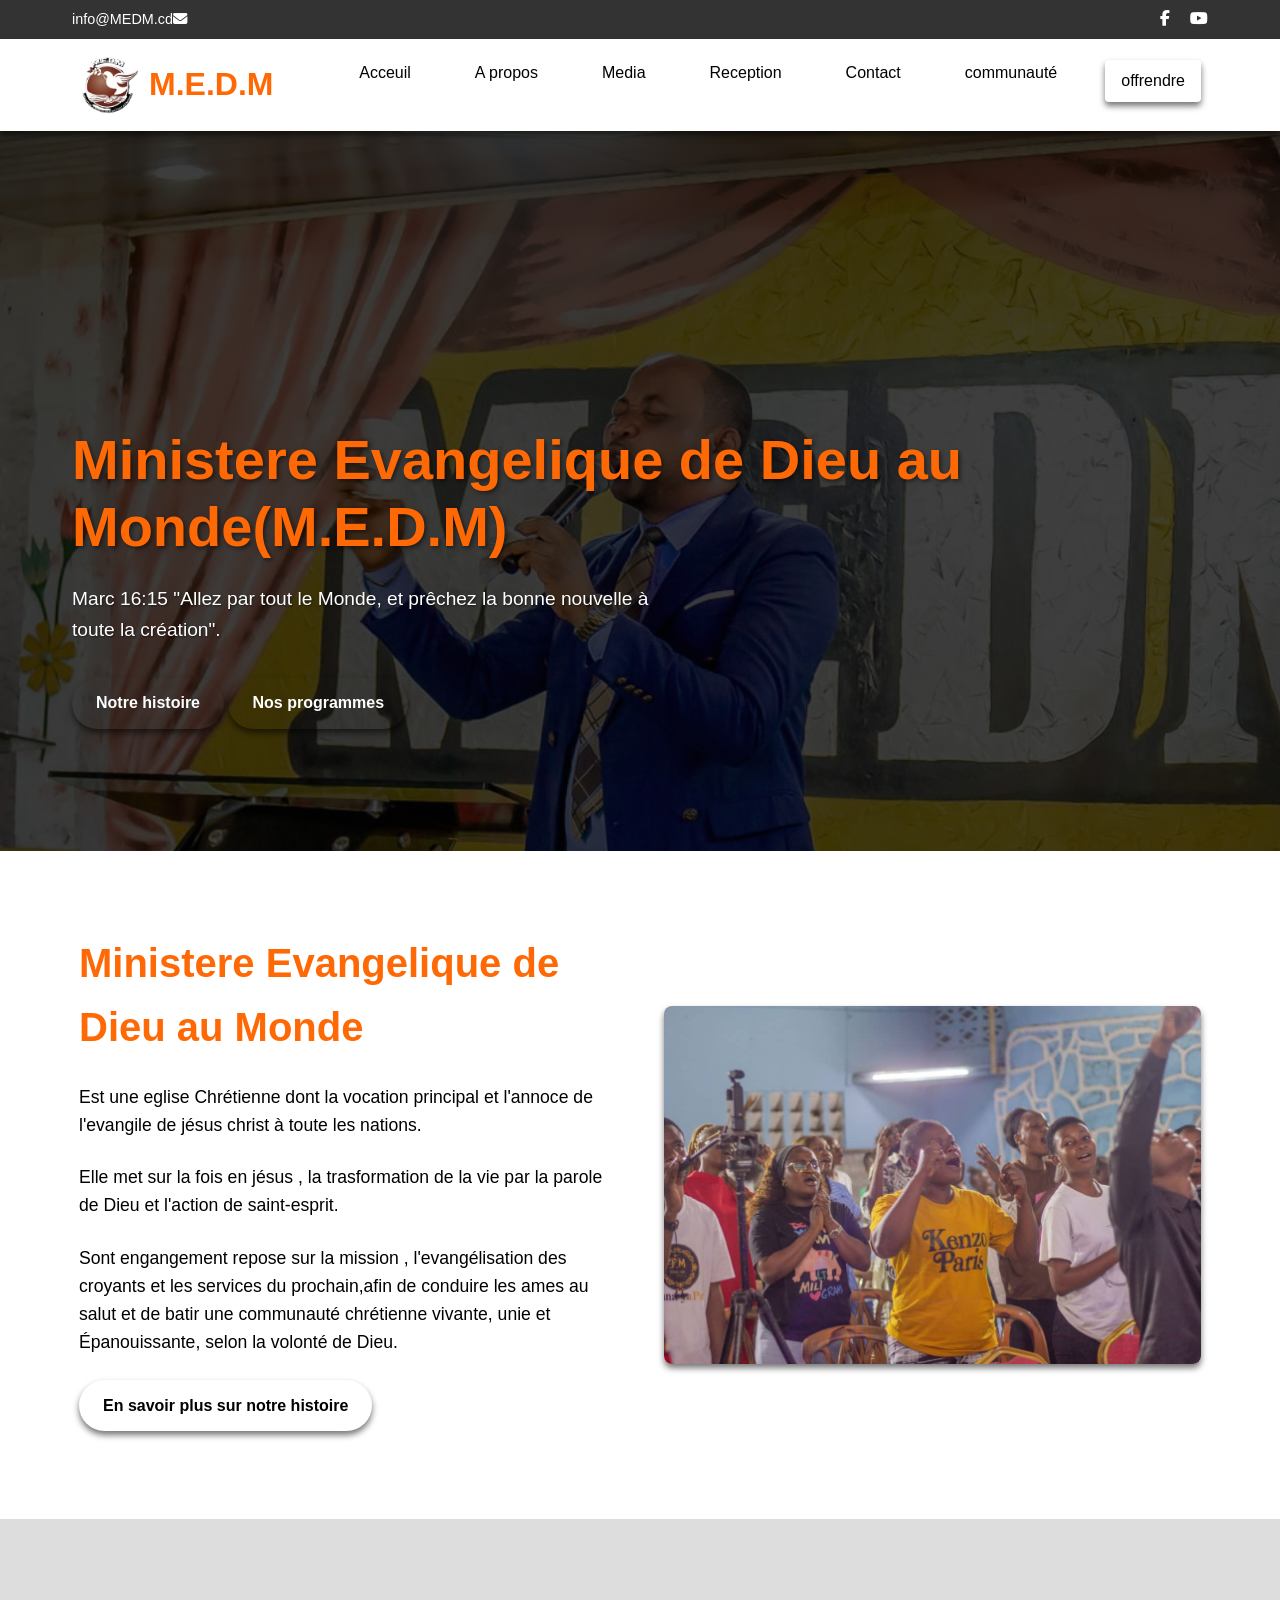
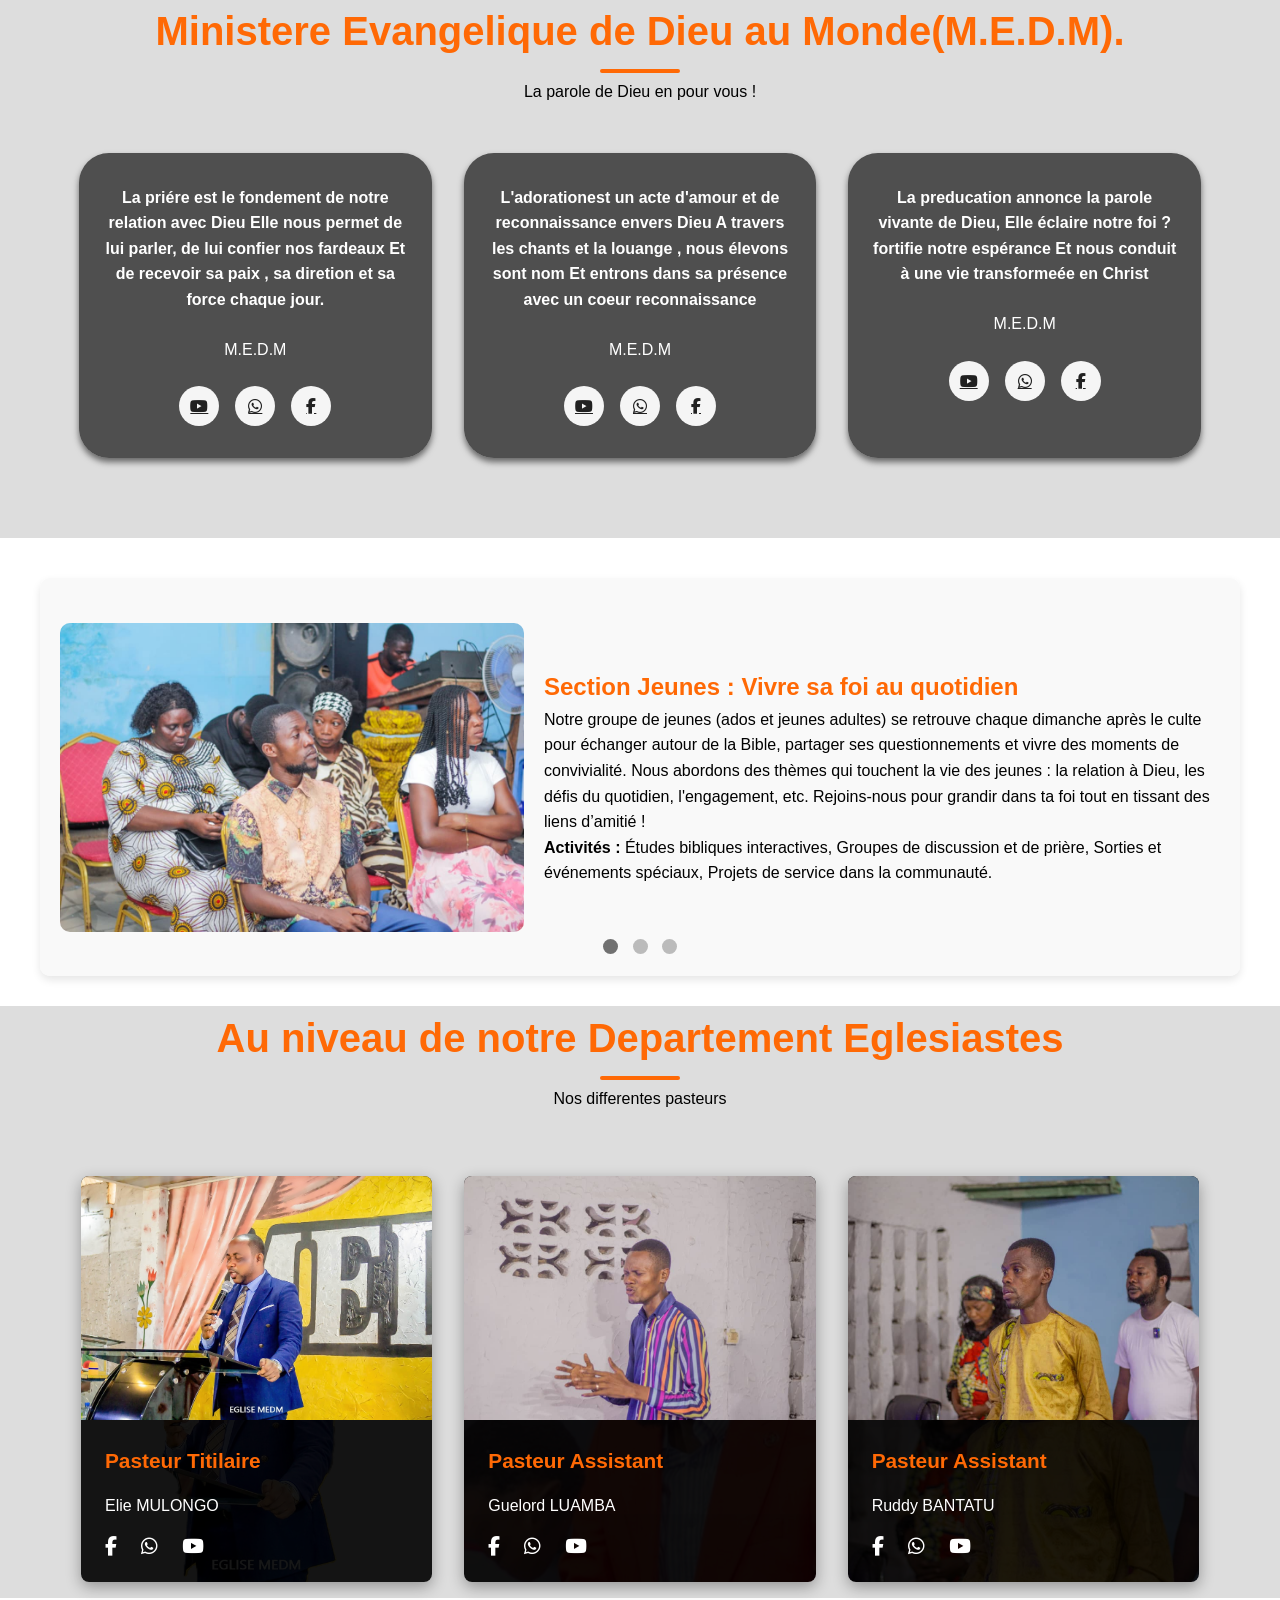
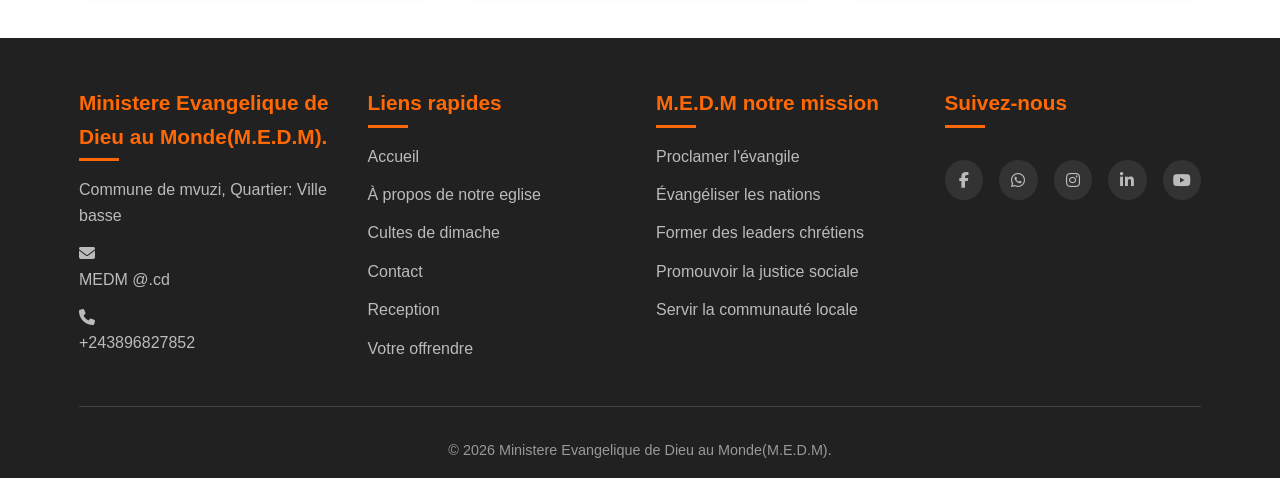
<file: index.html>
<!DOCTYPE html>
<html lang="fr">
<head>
    <meta charset="UTF-8">
    <meta name="viewport" content="width=device-width, initial-scale=1.0">
    <title>M.E.D.M</title>
    <link rel="stylesheet" href="https://cdnjs.cloudflare.com/ajax/libs/font-awesome/6.4.0/css/all.min.css">
    <link rel="stylesheet" href="css/style.css">
</head>
<body>

  
<!-- Top Bar -->
    <div class="top-bar">
        <div class="top-bar-container">
            <div class="top-bar-contact">
                <a href="">info@MEDM.cd<i class="fas fa-envelope"></i></a>
             </div>
            <div class="top-bar-social">
                <a href="#"><i class="fab fa-facebook-f"></i></a>
                 <a href="https://youtube.com/@briguelzulu?si=uTN-wTH87b7DDZtg
Abonnez-vous massivement sur notre chaîne YouTube et élargissons ensemble la grande famille chrétienne que nous formons"><i class="fab fa-youtube"></i></a>
  
            </div>
        </div>
    </div>      


    <!-- Header -->
    <header id="header">
        <div class="container">
            <nav class="navbar">
                <div class="logo">
                    <img src="img/logo.png"><h1>M.E.D.M</h1>
                </div>
                <ul class="nav-links">
                    <li><a href=""class="active">Acceuil</a></li>
                    <li><a href="pages/apropos.html">A propos</a></li>
                    <li><a href="pages/medias.html">Media</a></li>
                    <li><a href="pages/reception.html">Reception</a></li>
                    <li><a href="pages/contact.html">Contact</a></li>
                    <li> <a href="pages/communaute.html">communauté</a> </li>
                    <li><a href="#" class="btn"><span>offrendre</span></a></li>
                </ul>
                <div class="hamburger">
                    <span></span>
                    <span></span>
                    <span></span>
                </div>
            </nav>
        </div>
    </header>

  <!-- Hero Section -->
    <section class="hero">
        <!-- Slide 1 -->
        <div class="hero-slide hero-slide-1 active">
            <div class="hero-content">
                <h1>Ministere Evangelique de Dieu au Monde(M.E.D.M)</h1>
                <p>Marc 16:15 "Allez par tout le Monde, et prêchez la bonne nouvelle à toute la création".</p>
                <div class="hero-buttons">
                    <a href="pages/apropos.html" class="btn btn-primary">Notre histoire</a>
                    <a href="pages/apropos.html" class="btn btn-outline">Nos programmes</a>
                </div>
            </div>
        </div>

        <!-- Slide 2 -->
        <div class="hero-slide hero-slide-2">
            <div class="hero-content">
                <h1>M.E.D.M  au Coeur de Matadi</h1>
                <p>Actes 10:42  "il nous a ordonné de prêchez au peuple et d'attester que c'est lui qui a été établi par
                    Dieu juge des vivants et des morts".</p>
                <div class="hero-buttons">
                    <a href="pages/apropos.html" class="btn btn-primary">Notre histoire</a>
                    <a href="pages/apropos.html" class="btn btn-outline">Nos programmes</a>
                </div>
            </div>
        </div>

        <!-- Slide 3 -->
        <div class="hero-slide hero-slide-3">
            <div class="hero-content">
                <h1>Vie Chretienne Épanouissante</h1>
                <p>Proverbes 4:18  "Le sentir des justes est comme la lumière respeplendissante, dont l'éclat va croissant".</p>
                <div class="hero-buttons">
                    <a href="pages/apropos.html" class="btn btn-primary">Notre histoire</a>
                    <a href="pages/apropos.html" class="btn btn-outline">Nos programmes</a>
                </div>
            </div>
        </div>

        <!-- Indicators -->
        <div class="hero-indicators">
            <div class="hero-indicator active" data-slide="0"></div>
            <div class="hero-indicator" data-slide="1"></div>
            <div class="hero-indicator" data-slide="2"></div>
        </div>
    </section>


    <!-- About Section -->
    <section class="about" id="about">
        <div class="container">
            <div class="about-content">
                <div class="about-text">
                    <h2>Ministere Evangelique de Dieu au Monde</h2>
                <p>Est une eglise Chrétienne dont la vocation principal et l'annoce de l'evangile de jésus christ à toute les nations.</p>
                <p>Elle met sur la fois en jésus , la trasformation de la vie par la parole de Dieu et l'action de saint-esprit.</p>
                <p>Sont engangement repose sur la mission , l'evangélisation des croyants et les services du prochain,afin de conduire 
                    les ames au salut et de batir une communauté chrétienne vivante, unie et Épanouissante, selon la volonté de Dieu.</p>
                    <a href="pages/apropos.html" class="btn"><span>En savoir plus sur notre histoire</span></a>
                </div>
                <div class="about-image">
                    <img src="img/img (63).jpeg">
                </div>
            </div>
        </div>
    </section>

    <!-- Teachers Section -->
    <section class="teachers" id="teachers">
        <div class="container">
            <div class="section-title">
                <h2>Ministere Evangelique de Dieu au Monde(M.E.D.M).</h2>
                <p>La parole de Dieu en pour vous !</p>
            </div>
            <div class="teachers-grid">

                <div class="teacher-card">
                    <p class="teacher-domain">La priére est le fondement de notre relation avec Dieu
                Elle nous permet de lui parler, de lui confier nos fardeaux
                Et de recevoir sa paix , sa diretion et sa force chaque jour.</p>
                    <p>M.E.D.M</p>
                    <div class="teacher-social">
                        <a href="https://youtu.be/-kxMFOtSP_0?si=uaLhwm2g-j7c1uoH"><i class="fab fa-youtube"></i></a>
                        <a href="https://wa.me/243895421265"><i class="fab fa-whatsapp"></i></a>
                        <a href="#"><i class="fab fa-facebook-f"></i></a>
                    </div>
                </div>

                <div class="teacher-card">
                    <p class="teacher-domain">L'adorationest un acte d'amour et de reconnaissance envers Dieu
                A travers les chants et la louange , nous élevons sont nom
                Et entrons dans sa présence avec un coeur reconnaissance</p>
                    <p>M.E.D.M</p>
                    <div class="teacher-social">
                        <a href="https://youtu.be/-kxMFOtSP_0?si=uaLhwm2g-j7c1uoH"><i class="fab fa-youtube"></i></a>
                        <a href="https://wa.me/243895421265"><i class="fab fa-whatsapp"></i></a>
                        <a href="#"><i class="fab fa-facebook-f"></i></a>
                    </div>
                </div>

                <div class="teacher-card">
                    <p class="teacher-domain">La preducation annonce la parole vivante de Dieu,
                Elle éclaire notre foi ? fortifie notre espérance
                Et nous conduit à une vie transformeée en Christ</p>
                    <p>M.E.D.M</p>
                    <div class="teacher-social">
                        <a href="https://youtu.be/-kxMFOtSP_0?si=uaLhwm2g-j7c1uoH"><i class="fab fa-youtube"></i></a>
                        <a href="https://wa.me/243895421265"><i class="fab fa-whatsapp"></i></a>
                        <a href="#"><i class="fab fa-facebook-f"></i></a>
                    </div>
                </div>
            </div>
        </div>
    </section>

    <!-- Section sliders -->
     <section class="hp">
<div class="slider-container">
  <div class="slider">
    <!-- Slide 1 : Jeunes -->
    <div class="slide active">
      <img src="img/img (22).jpeg" alt="Groupe de jeunes" class="slide-image">
      <div class="slide-content">
        <h2> Section Jeunes : Vivre sa foi au quotidien</h2>
        <p>Notre groupe de jeunes (ados et jeunes adultes) se retrouve chaque dimanche après le culte pour échanger autour de la Bible, partager ses questionnements et vivre des moments de convivialité. Nous abordons des thèmes qui touchent la vie des jeunes : la relation à Dieu, les défis du quotidien, l'engagement, etc. Rejoins-nous pour grandir dans ta foi tout en tissant des liens d’amitié !</p>
        <p><strong>Activités :</strong> Études bibliques interactives, Groupes de discussion et de prière, Sorties et événements spéciaux, Projets de service dans la communauté.</p>
      </div>
    </div>

    <!-- Slide 2 : Adultes -->
    <div class="slide">
      <img src="img/img (89).jpeg" alt="Groupe d'adultes" class="slide-image">
      <div class="slide-content">
        <h2>Section Adultes : Approfondir et partager</h2>
        <p>Pour les adultes, nous proposons des groupes de méditation biblique et de lecture de la Parole qui se réunissent avant ou après le culte du dimanche. Ces moments permettent d’explorer les Écritures plus en profondeur, de poser des questions et de voir comment appliquer la Bible dans notre vie de famille, notre travail et nos relations. C’est aussi un lieu de soutien et de prière fraternelle.</p>
        <p><strong>Activités :</strong> Groupes d’étude biblique par thème (ex : la prière, les prophètes, les épîtres), Cercles de partage et de témoignage, Formation pour parents et éducateurs, Rencontres autour d’un café après le culte.</p>
      </div>
    </div>

    <!-- Slide 3 : Enfants -->
    <div class="slide">
      <img src="img/img (74).jpeg" alt="Écodime enfants" class="slide-image">
      <div class="slide-content">
        <h2> Section Enfants : Écodime – L’école du dimanche pour les petits</h2>
        <p>L’Écodime (École du dimanche pour enfants) est un moment privilégié où les enfants de 3 à 12 ans découvrent la Bible de manière ludique et adaptée à leur âge. Pendant le culte du dimanche, ils se retrouvent dans un cadre joyeux et sécurisé pour chanter, écouter des histoires bibliques, bricoler et prier ensemble. Notre équipe d’animateurs bénévoles est formée pour transmettre la foi avec amour et créativité.</p>
        <p><strong>Au programme :</strong> Enseignement biblique interactif (paraboles, récits, personnages), Chants et louange adaptés aux enfants, Activités manuelles et jeux, Culte des enfants (moments de prière et de partage).</p>
        <p><strong>Pourquoi inscrire votre enfant ?</strong> L’Écodime permet aux enfants de se familiariser avec la Bible, de grandir dans leur relation avec Jésus et de se faire des amis dans un environnement chrétien. C’est une première étape pour les intégrer à la vie de l’église.</p>
      </div>
    </div>
  </div>

  <!-- Indicateurs (points) -->
  <div class="slider-dots">
    <span class="dot active" onclick="currentSlide(1)"></span>
    <span class="dot" onclick="currentSlide(2)"></span>
    <span class="dot" onclick="currentSlide(3)"></span>
  </div>
</div>
</section>


    <!-- News Section -->
    <section class="news">
        <div class="section-title">
            <h2>Au niveau de notre Departement Eglesiastes</h2>
            <p>Nos differentes pasteurs </p>
        </div>
        <div class="news-container">
            <div class="news-card">
                 <div class="news-img">
                    <img src="img/img6.jpg">
                </div>
                <div class="news-content">
                    <h3>Pasteur Titilaire</h3>
                    <p>Elie MULONGO</p>
                    <ul>
                        <li><a href="https://www.facebook.com/elie.mulongo.2025?__tn__=%2Cd"><i class="fab fa-facebook-f"></i></a></li>
                        <li><a href="https://wa.me/243895421265"><i class="fab fa-whatsapp"></i></a></li>
                        <li><a href="https://youtube.com/@briguelzulu?si=uTN-wTH87b7DDZtg
Abonnez-vous massivement sur notre chaîne YouTube et élargissons ensemble la grande famille chrétienne que nous formons."><i class="fab fa-youtube"></i></a></li>
                    </ul>
                </div>
            </div>
            <div class="news-card2">
                <div class="news-img">
                    <img src="img/img2.jpg">
                </div>
                <div class="news-content">
                    <h3> Pasteur Assistant</h3>
                    <p>Guelord LUAMBA</p>
                    <ul>
                        <li><a href="#"><i class="fab fa-facebook-f"></i></a></li>
                        <li><a href="https://wa.me/+243896472333"><i class="fab fa-whatsapp"></i></a></li>
                        <li><a href="https://youtube.com/@briguelzulu?si=uTN-wTH87b7DDZtg
Abonnez-vous massivement sur notre chaîne YouTube et élargissons ensemble la grande famille chrétienne que nous formons."><i class="fab fa-youtube"></i></a></li>
                    </ul>
                </div>
            </div>

            <div class="news-card3">
                <div class="news-img">
                    <img src="img/img3.jpg">
                </div>
                <div class="news-content">
                    <h3>Pasteur Assistant</h3>
                    <p>Ruddy BANTATU</p>
                    <ul>
                        <li><a href="#"><i class="fab fa-facebook-f"></i></a></li>
                        <li><a href="https://wa.me/243896827852"><i class="fab fa-whatsapp"></i></a></li>
                        <li><a href="https://youtube.com/@briguelzulu?si=uTN-wTH87b7DDZtg
Abonnez-vous massivement sur notre chaîne YouTube et élargissons ensemble la grande famille chrétienne que nous formons."><i class="fab fa-youtube"></i></a></li>
                    </ul>
                </div>
            </div>

            <div class="news-card4">
                <div class="news-img">
                    <img src="img/img3.jpg">
                </div>
                <div class="news-content">
                    <h3>Pasteur Assistant</h3>
                    <p>Ruddy BANTATU</p>
                    <ul>
                        <li><a href="#"><i class="fab fa-facebook-f"></i></a></li>
                        <li><a href="https://wa.me/243896827852"><i class="fab fa-whatsapp"></i></a></li>
                        <li><a href="https://youtube.com/@briguelzulu?si=uTN-wTH87b7DDZtg
Abonnez-vous massivement sur notre chaîne YouTube et élargissons ensemble la grande famille chrétienne que nous formons."><i class="fab fa-youtube"></i></a></li>
                    </ul>
                </div>
            </div>
        </div>
    </section>


    <!-- Footer -->
    <footer id="footer">
        <div class="container">
            <div class="footer-content">
                <div class="footer-column">
                     <h3>Ministere Evangelique de Dieu au Monde(M.E.D.M).</h3>
                    <p>Commune de mvuzi, Quartier: Ville basse</p>
                    <p><i class="fas fa-envelope"></i> <a href="https://wa.me/+243896827852">MEDM @.cd</a> </p>
                    <p><i class="fas fa-phone"></i><a href="https://wa.me/+243896827852">+243896827852</a> </p>
                </div>
                <div class="footer-column">
                    <h3>Liens rapides</h3>
                     <a href="#">Accueil</a>
                    <a href="pages/apropos.html">À propos de notre eglise </a>
                    <a href="pages/medias.html">Cultes de dimache</a>
                    <a href="pages/contact.html">Contact</a>
                    <a href="pages/reception.html">Reception</a>
                    <a href="#">Votre offrendre</a>
                </div>
                <div class="footer-column">
                    <h3>M.E.D.M notre mission</h3>
                    <a href="pages/medias.html">Proclamer l'évangile</a>
                    <a href="pages/apropos.html">Évangéliser les nations</a>
                    <a href="pages/communaute.html">Former des leaders chrétiens</a>
                    <a href="pages/apropos.html">Promouvoir la justice sociale</a>
                    <a href="pages/communaute.html">Servir la communauté locale</a>
                </div>
                <div class="footer-column">
                    <h3>Suivez-nous</h3>
                    <div class="social-icons">
                        <a href="#"><i class="fab fa-facebook-f"></i></a>
                        <a href="https://wa.me/+243896827852"><i class="fab fa-whatsapp"></i></a>
                        <a href="#"><i class="fab fa-instagram"></i></a>
                        <a href="#"><i class="fab fa-linkedin-in"></i></a>
                        <a href="https://youtube.com/@briguelzulu?si=uTN-wTH87b7DDZtg
Abonnez-vous massivement sur notre chaîne YouTube et élargissons ensemble la grande famille chrétienne que nous formons."><i class="fab fa-youtube"></i></a>
                    </div>
                </div>
            </div>
            <div class="copyright">
                <p>&copy; 2026 Ministere Evangelique de Dieu au Monde(M.E.D.M).</p>
            </div>
        </div>
    </footer>

    <script>
  let slideIndex = 1;
  let slides = document.getElementsByClassName("slide");
  let dots = document.getElementsByClassName("dot");
  let timer;

  // Affiche la slide numéro n
  function showSlide(n) {
    if (n > slides.length) slideIndex = 1;
    if (n < 1) slideIndex = slides.length;

    // Cache toutes les slides
    for (let i = 0; i < slides.length; i++) {
      slides[i].classList.remove("active");
    }
    // Désactive tous les dots
    for (let i = 0; i < dots.length; i++) {
      dots[i].classList.remove("active");
    }

    slides[slideIndex - 1].classList.add("active");
    dots[slideIndex - 1].classList.add("active");

    // Ajuste la transformation pour afficher la bonne slide (si on utilise un slider horizontal)
    // Ici on utilise un flex avec overflow hidden, donc on modifie la propriété transform du slider
    document.querySelector('.slider').style.transform = `translateX(-${(slideIndex - 1) * 100}%)`;
  }

  // Passe à la slide suivante
  function nextSlide() {
    slideIndex++;
    showSlide(slideIndex);
  }

  // Démarre le défilement automatique
  function startAutoSlide() {
    timer = setInterval(nextSlide, 5000); // Change toutes les 5 secondes
  }

  // Arrête le défilement automatique (optionnel, si on veut pause au survol)
  function stopAutoSlide() {
    clearInterval(timer);
  }

  // Pour la navigation manuelle par les dots
  window.currentSlide = function(n) {
    stopAutoSlide();
    slideIndex = n;
    showSlide(slideIndex);
    startAutoSlide(); // redémarre le timer après clic
  };

  // Initialisation
  showSlide(slideIndex);
  startAutoSlide();

  // Optionnel : pause au survol du slider
  document.querySelector('.slider-container').addEventListener('mouseenter', stopAutoSlide);
  document.querySelector('.slider-container').addEventListener('mouseleave', startAutoSlide);


        // Animation on scroll for sections
        const observerOptions = {
            root: null,
            rootMargin: '0px',
            threshold: 0.1
        };
        
        const sectionObserver = new IntersectionObserver((entries) => {
            entries.forEach(entry => {
                if (entry.isIntersecting) {
                    entry.target.classList.add('animated');
                    
                    // Animate cards inside sections with delay
                    if (entry.target.id === 'faculties' || entry.target.id === 'teachers') {
                        const cards = entry.target.querySelectorAll('.faculty-card, .teacher-card');
                        cards.forEach((card, index) => {
                            setTimeout(() => {
                                card.classList.add('animated');
                            }, index * 200);
                        });
                    }
                    
                    // Animate about image
                    if (entry.target.id === 'about') {
                        const aboutImage = entry.target.querySelector('.about-image');
                        setTimeout(() => {
                            aboutImage.classList.add('animated');
                        }, 300);
                    }
                }
            });
        }, observerOptions);
        
        // Observe sections for animation
        document.querySelectorAll('.faculties, .teachers, .about, footer').forEach(section => {
            sectionObserver.observe(section);
        });
        
        // Animate social icons on hover
        document.querySelectorAll('.social-icons a, .teacher-social a').forEach(icon => {
            icon.addEventListener('mouseenter', function() {
                this.querySelector('i').style.transform = 'rotate(360deg)';
                this.querySelector('i').style.transition = 'transform 0.5s ease';
            });
            
            icon.addEventListener('mouseleave', function() {
                this.querySelector('i').style.transform = 'rotate(0deg)';
            });
        });
        
        // Logo animation on page load
        window.addEventListener('load', function() {
            const logoIcon = document.querySelector('.logo i');
            logoIcon.style.animation = 'pulse 2s infinite';
        });

        // Menu hamburger functionality
        const hamburger = document.querySelector('.hamburger');
        const navLinks = document.querySelector('.nav-links');
        
        hamburger.addEventListener('click', function() {
            this.classList.toggle('active');
            navLinks.classList.toggle('active');
        });
        
        // Close menu when clicking on a link
        document.querySelectorAll('.nav-link').forEach(link => {
            link.addEventListener('click', function() {
                hamburger.classList.remove('active');
                navLinks.classList.remove('active');
            });
        });
        
        // Text rotation in hero section
        const textCarousels = document.querySelectorAll('.text-carousel');
        
        textCarousels.forEach(carousel => {
            const textItems = carousel.querySelectorAll('.text-item');
            let currentIndex = 0;
            
            function rotateText() {
                // Hide current text
                textItems[currentIndex].classList.remove('active');
                
                // Move to next text
                currentIndex = (currentIndex + 1) % textItems.length;
                
                // Show next text
                textItems[currentIndex].classList.add('active');
            }
            
            // Start text rotation every 5 seconds
            setInterval(rotateText, 5000);
        });
        
        // Close menu when clicking outside
        document.addEventListener('click', function(e) {
            if (!hamburger.contains(e.target) && !navLinks.contains(e.target)) {
                hamburger.classList.remove('active');
                navLinks.classList.remove('active');
            }
        });
        
        // Hide header on scroll down, show on scroll up
        let lastScrollY = window.scrollY;
        const header = document.getElementById('header');
        
        window.addEventListener('scroll', () => {
            if (window.scrollY > lastScrollY && window.scrollY > 100) {
                header.classList.add('hidden');
            } else {
                header.classList.remove('hidden');
            }
            lastScrollY = window.scrollY;
        });
        
        // Animation on button click
        document.querySelectorAll('.btn, .nav-link').forEach(button => {
            button.addEventListener('click', function(e) {
                // Simple animation effect on click
                this.style.transform = 'scale(0.95)';
                setTimeout(() => {
                    this.style.transform = '';
                }, 150);
            });
        });


        
// Hero Slider - Style ISTA Matadi
document.addEventListener('DOMContentLoaded', function () {
    const slides = document.querySelectorAll('.hero-slide');
    const indicators = document.querySelectorAll('.hero-indicator');
    let currentSlide = 0;
    const slideInterval = 5000; // 5 secondes

    // Fonction pour changer de slide
    function showSlide(index) {
        // Retirer la classe active de tous les slides et indicateurs
        slides.forEach(slide => slide.classList.remove('active'));
        indicators.forEach(indicator => indicator.classList.remove('active'));

        // Ajouter la classe active au slide et indicateur courant
        slides[index].classList.add('active');
        indicators[index].classList.add('active');

        currentSlide = index;
    }

    // Fonction pour passer au slide suivant
    function nextSlide() {
        let nextIndex = (currentSlide + 1) % slides.length;
        showSlide(nextIndex);
    }

    // Démarrer le slider automatique
    let slideTimer = setInterval(nextSlide, slideInterval);

    // Gestion des clics sur les indicateurs
    indicators.forEach((indicator, index) => {
        indicator.addEventListener('click', function () {
            clearInterval(slideTimer);
            showSlide(index);
            slideTimer = setInterval(nextSlide, slideInterval);
        });
    });
     });


</script>


    </script>
</body>
</html>
</file>
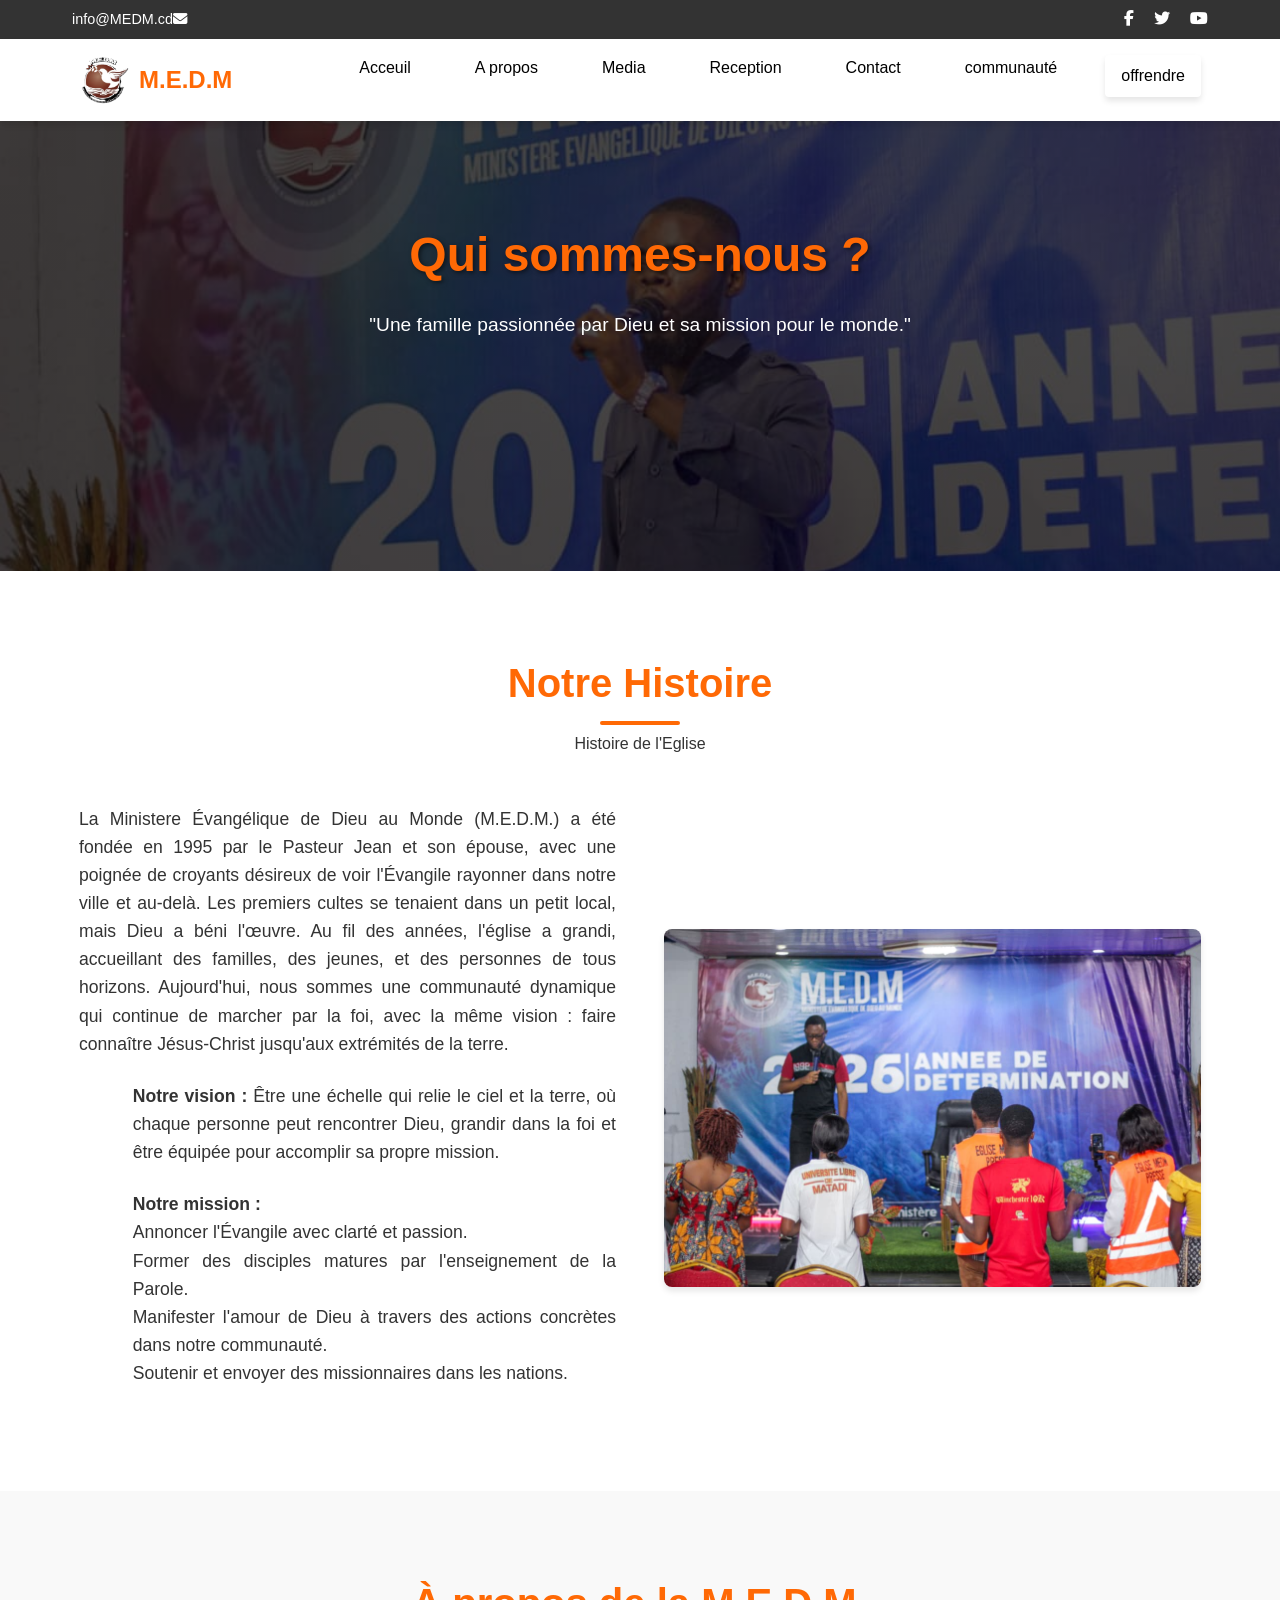
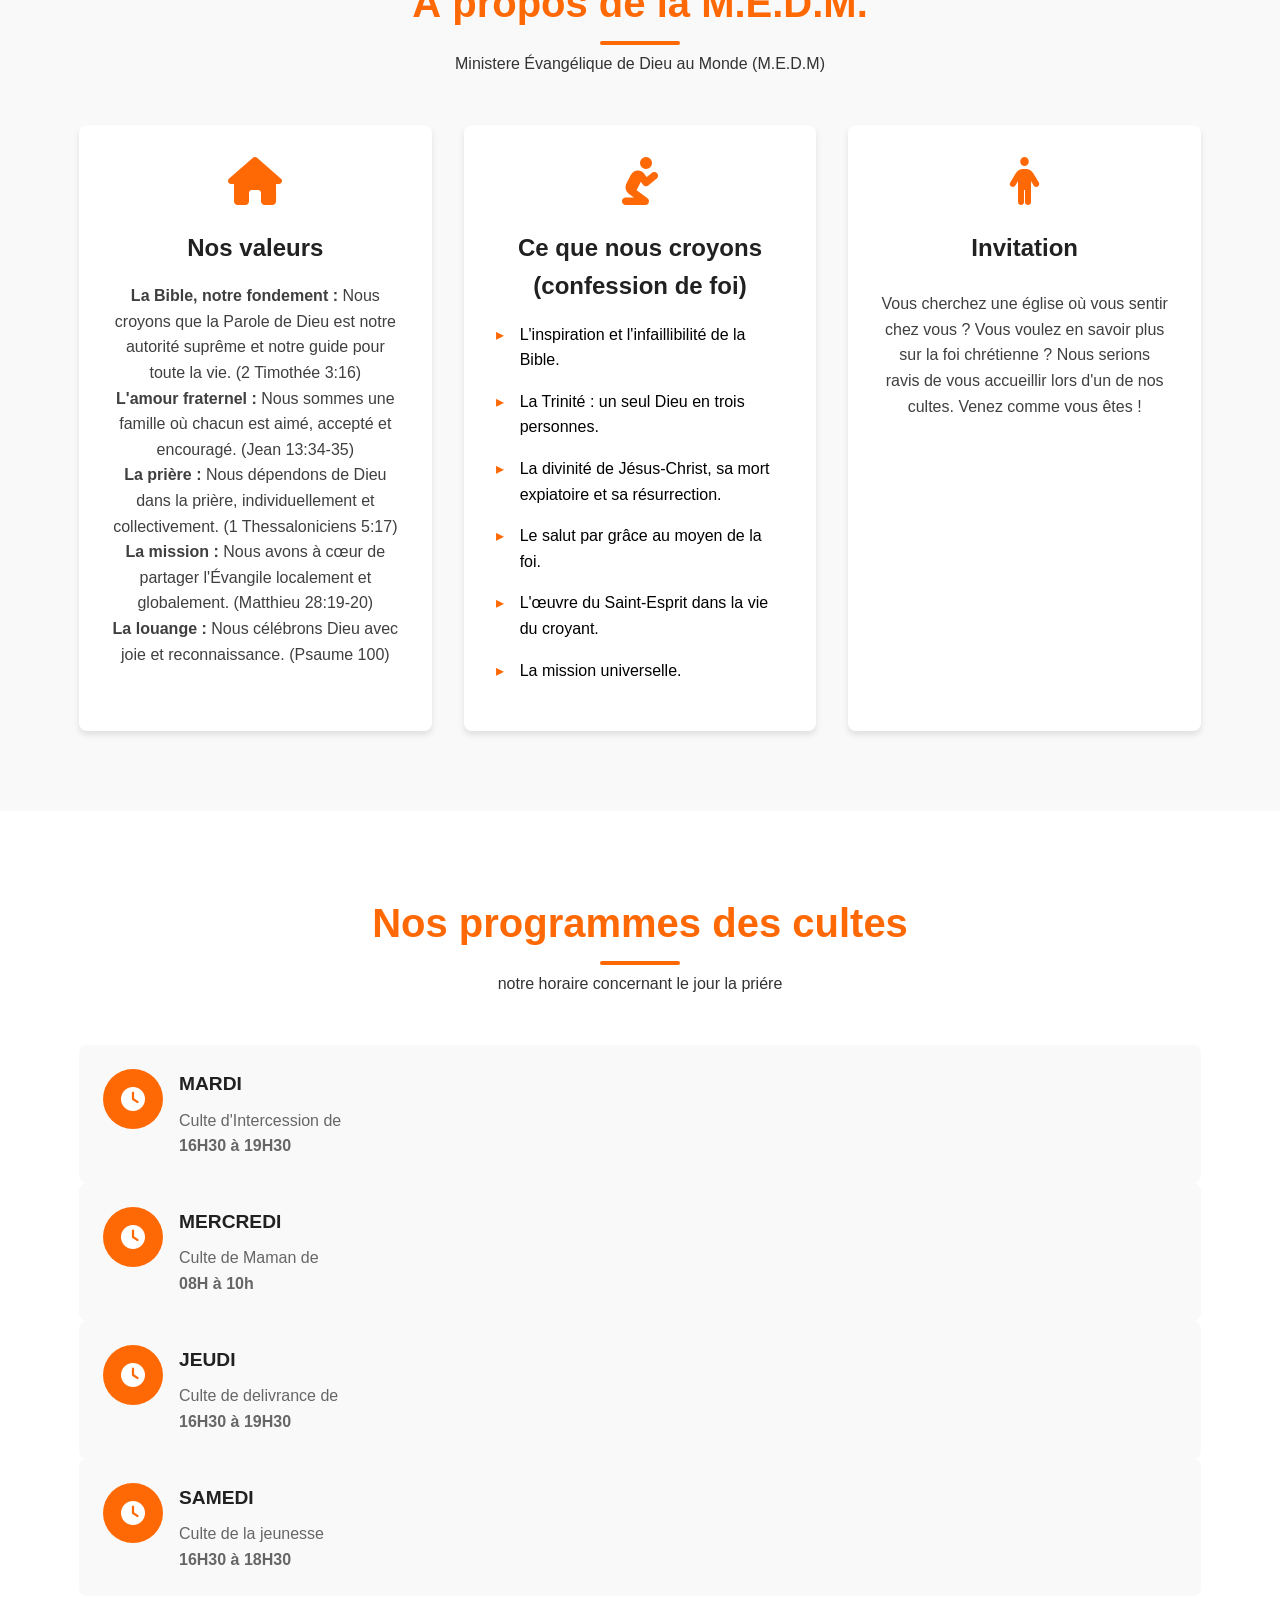
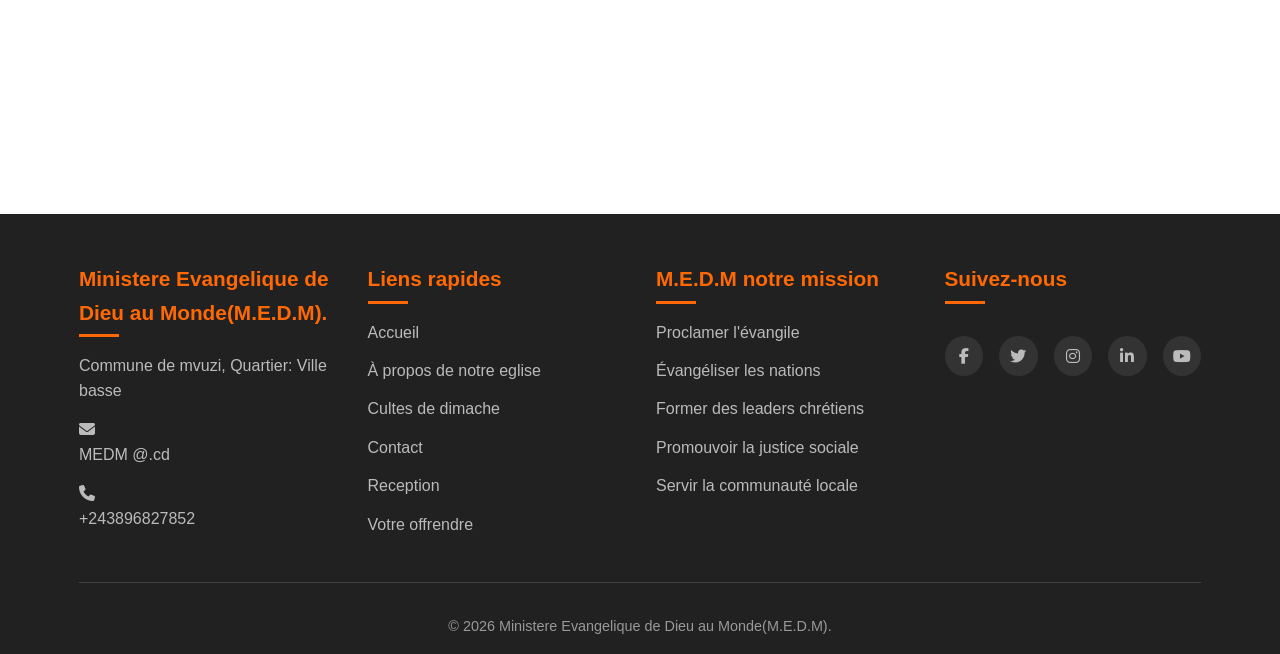
<file: pages/apropos.html>
<!DOCTYPE html>
<html lang="fr">
<head>
    <meta charset="UTF-8">
    <meta name="viewport" content="width=device-width, initial-scale=1.0">
    <title>À Propos de M.E.D.M</title>
    <link rel="stylesheet" href="https://cdnjs.cloudflare.com/ajax/libs/font-awesome/6.4.0/css/all.min.css">
   <link rel="stylesheet" href="../css/apropos.css">
</head>
<body>
<!-- Top Bar -->
    <div class="top-bar">
        <div class="top-bar-container">
            <div class="top-bar-contact">
                <a href="">info@MEDM.cd<i class="fas fa-envelope"></i></a>
             </div>
            <div class="top-bar-social">
                <a href="#"><i class="fab fa-facebook-f"></i></a>
                <a href="#"><i class="fab fa-twitter"></i></a>
                <a href="https://youtube.com/@briguelzulu?si=uTN-wTH87b7DDZtg
Abonnez-vous massivement sur notre chaîne YouTube et élargissons ensemble la grande famille chrétienne que nous formons"><i class="fab fa-youtube"></i></a>
            </div>
        </div>
    </div>                                            

    <!-- Header -->
    <header id="header">
        <div class="container">
            <nav class="navbar">
                <div class="logo">
                    <img src="../img/logo.png"><h1>M.E.D.M</h1>
                </div>
                <ul class="nav-links">
                    <li><a href="../index.html"class="active">Acceuil</a></li>
                    <li><a href="../pages/apropos.html">A propos</a></li>
                    <li><a href="../pages/medias.html">Media</a></li>
                    <li><a href="../pages/reception.html">Reception</a></li>
                    <li><a href="../pages/contact.html">Contact</a></li>
                    <li><a href="../pages/communaute.html">communauté</a></li>
                    <li><a href="#" class="btn"><span>offrendre</span></a></li>
                </ul>
                <div class="hamburger">
                    <span></span>
                    <span></span>
                    <span></span>
                </div>
            </nav>
        </div>
    </header>

    <!-- Hero Section -->
    <section class="about-hero">
        <div class="container">
            <div class="about-hero-content">
                <h2>Qui sommes-nous ?</h2>
                <p> "Une famille passionnée par Dieu et sa mission pour le monde."</p>
            </div>
        </div>
    </section>

    <!-- Section Historique -->
    <section class="history" id="history">
        <div class="container">
            <div class="section-title">
                <h2>Notre Histoire</h2>
                <p>Histoire de l'Eglise </p>
            </div>
            <div class="history-content">
                <div class="history-text">
                    <p>La Ministere Évangélique de Dieu au Monde (M.E.D.M.) 
                        a été fondée en 1995 par le Pasteur Jean et son épouse, 
                        avec une poignée de croyants désireux de voir l'Évangile rayonner dans notre ville et au-delà.
                         Les premiers cultes se tenaient dans un petit local, mais Dieu a béni l'œuvre. Au fil des années, 
                         l'église a grandi, accueillant des familles, des jeunes, et des personnes de tous horizons. Aujourd'hui, 
                         nous sommes une communauté dynamique qui continue de marcher par la foi,
                          avec la même vision : faire connaître Jésus-Christ jusqu'aux extrémités de la terre.
                </p>

                    <div class="hist">
                       <P> <strong>Notre vision :</strong> Être une échelle qui relie le ciel et la terre,
                         où chaque personne peut rencontrer Dieu, grandir dans la foi et être équipée pour accomplir sa propre mission.
                       <p> <strong>Notre mission :</strong>  <br>
                        Annoncer l'Évangile avec clarté et passion. <br>
                        Former des disciples matures par l'enseignement de la Parole. <br>
                        Manifester l'amour de Dieu à travers des actions concrètes dans notre communauté. <br>
                        Soutenir et envoyer des missionnaires dans les nations. <br></p>
                       </p>
                    </div>
                     
                </div>
                <div class="history-image">
                    <img src="../img/img (33).jpeg" >
                </div>
            </div>
        </div>
    </section>

    <!-- Section Organisation -->
    <section class="organization" id="organization">
        <div class="container">
            <div class="section-title">
                <h2>À propos de la M.E.D.M.</h2>
                <p>Ministere Évangélique de Dieu au Monde (M.E.D.M)</p>
            </div>
            <div class="org-grid">
                <div class="org-card">
                    <i class="fas fa-home org-icon float"></i>
                    <h3>Nos valeurs</h3>
                    <p> <strong>La Bible, notre fondement :</strong> Nous croyons que la Parole de Dieu est notre autorité suprême 
                    et notre guide pour toute la vie. (2 Timothée 3:16) <br><strong>L'amour fraternel : </strong>Nous sommes une famille où chacun est aimé, accepté et encouragé. (Jean 13:34-35)
                    <br><strong>La prière :</strong> Nous dépendons de Dieu dans la prière, individuellement et collectivement. (1 Thessaloniciens 5:17)
                    <br><strong>La mission : </strong>Nous avons à cœur de partager l'Évangile localement et globalement. (Matthieu 28:19-20) <br>
                    <strong>La louange :</strong> Nous célébrons Dieu avec joie et reconnaissance. (Psaume 100)</p>
                </div>
                <div class="org-card">
                    <i class="fas fa-pray org-icon float"></i>
                    <h3>Ce que nous croyons (confession de foi) </h3>
                    <ul class="news-list">
                        <li><a href="../pages/medias.html">L'inspiration et l'infaillibilité de la Bible.</a></li>
                        <li><a href="../pages/medias.html">La Trinité : un seul Dieu en trois personnes.</a></li>
                        <li><a href="../pages/medias.html">La divinité de Jésus-Christ, sa mort expiatoire et sa résurrection. </a></li>
                        <li><a href="../pages/medias.html">Le salut par grâce au moyen de la foi.</a></li>
                        <li><a href="../pages/medias.html">L'œuvre du Saint-Esprit dans la vie du croyant.</a></li>
                        <li><a href="../pages/medias.html">La mission universelle.</a></li>
                    </ul>
                  
                </div>
                <div class="org-card">
                    <i class="fas fa-person org-icon float"></i>
                    <h3>Invitation</h3>
                    <p></p>

                    <p>Vous cherchez une église où vous sentir chez vous ?
                        Vous voulez en savoir plus sur la foi chrétienne ?
                        Nous serions ravis de vous accueillir lors d'un de nos cultes. Venez comme vous êtes !
                    </p>
                </div>
            </div>
        </div>
    </section>

    <!-- Section Informations -->
    <section class="info" id="info">
        <div class="container">
            <div class="section-title">
                <h2>Nos programmes des cultes</h2>
                <p>notre horaire concernant le jour la priére</p>
            </div>
            <div class="info-grid">
                <div class="info-item">
                    <div class="info-icon">
                        <i class="fas fa-clock"></i>
                    </div>
              
                    <div class="info-details">
                        <h3><strong>MARDI</strong></h3>
                    <p>Culte d'Intercession de <br><strong>16H30 à 19H30</strong></p>
                    </div>
                </div>
              </div>
                <div class="info-item">
                    <div class="info-icon">
                        <i class="fas fa-clock"></i>
                    </div>
                    <div class="info-details">
                       <h3><strong>MERCREDI</strong></h3>
                    <p>Culte de Maman de <br><strong>08H à 10h </strong></p>
                    </div>
                </div>
                <div class="info-item">
                    <div class="info-icon">
                        <i class="fas fa-clock"></i>
                    </div>
                    <div class="info-details">
                        <h3>JEUDI</h3>
                    <p>Culte de delivrance de <br> <strong>16H30 à 19H30</strong></p>
                    </div>
                </div>
                <div class="info-item">
                    <div class="info-icon">
                        <i class="fas fa-clock"></i>
                    </div>
                    <div class="info-details">
                        <h3>SAMEDI</h3>
                    <p>Culte de la jeunesse<br><strong>16H30 à 18H30</strong></p>
                    </div>
                </div>
                <div class="info-item">
                    <div class="info-icon">
                        <i class="fas fa-clock"></i>
                    </div>
                    <div class="info-details">
                        <h3>DIMACHE</h3>
                    <p><br> <strong>07H30 à 10H45</strong></p>
                    </div>
                </div>
            </div>
        </div>
    </section>

      <!-- Footer -->
    <footer id="footer">
        <div class="container">
            <div class="footer-content">
                <div class="footer-column">
                     <h3>Ministere Evangelique de Dieu au Monde(M.E.D.M).</h3>
                    <p>Commune de mvuzi, Quartier: Ville basse</p>
                    <p><i class="fas fa-envelope"></i> <a href="https://wa.me/+243896827852">MEDM @.cd</a> </p>
                    <p><i class="fas fa-phone"></i><a href="https://wa.me/+243896827852">+243896827852</a> </p>
                </div>
                <div class="footer-column">
                    <h3>Liens rapides</h3>
                     <a href="../Nouveau dossier/index.html">Accueil</a>
                    <a href="../pages/apropos.html">À propos de notre eglise </a>
                    <a href="../pages/medias.html">Cultes de dimache</a>
                    <a href="../pages/contact.html">Contact</a>
                    <a href="../pages/reception.html">Reception</a>
                    <a href="#">Votre offrendre</a>
                </div>
                <div class="footer-column">
                    <h3>M.E.D.M notre mission</h3>
                    <a href="../pages/medias.html">Proclamer l'évangile</a>
                    <a href="../pages/apropos.html">Évangéliser les nations</a>
                    <a href="../pages/communaute.html">Former des leaders chrétiens</a>
                    <a href="../pages/apropos.html">Promouvoir la justice sociale</a>
                    <a href="../pages/communaute.html">Servir la communauté locale</a>
                </div>
                <div class="footer-column">
                    <h3>Suivez-nous</h3>
                    <div class="social-icons">
                        <a href="#"><i class="fab fa-facebook-f"></i></a>
                        <a href="#"><i class="fab fa-twitter"></i></a>
                        <a href="#"><i class="fab fa-instagram"></i></a>
                        <a href="#"><i class="fab fa-linkedin-in"></i></a>
                        <a href="#"><i class="fab fa-youtube"></i></a>
                    </div>
                </div>
            </div>
            <div class="copyright">
                <p>&copy; 2026 Ministere Evangelique de Dieu au Monde(M.E.D.M).</p>
            </div>
        </div>
    </footer>

    <script src="../script/apropos.js">
       
    </script>
</body>
</html>
</file>
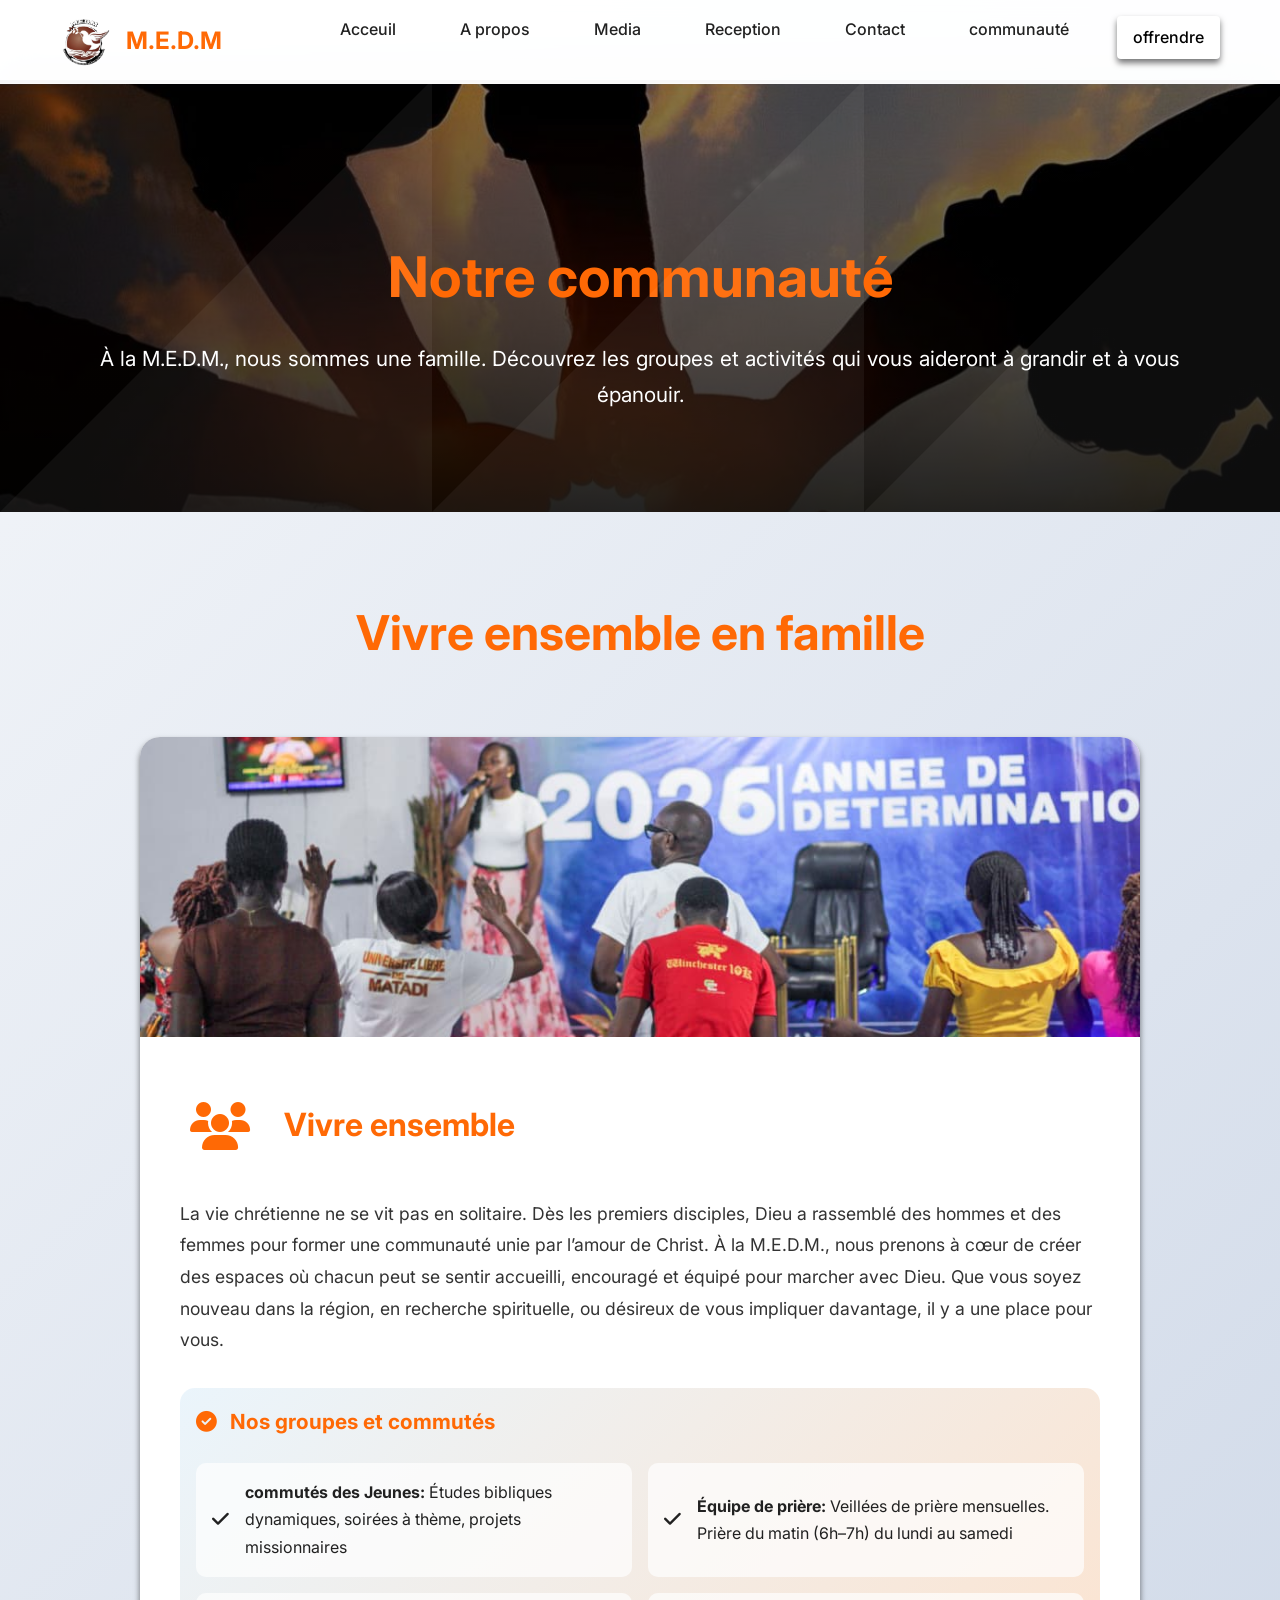
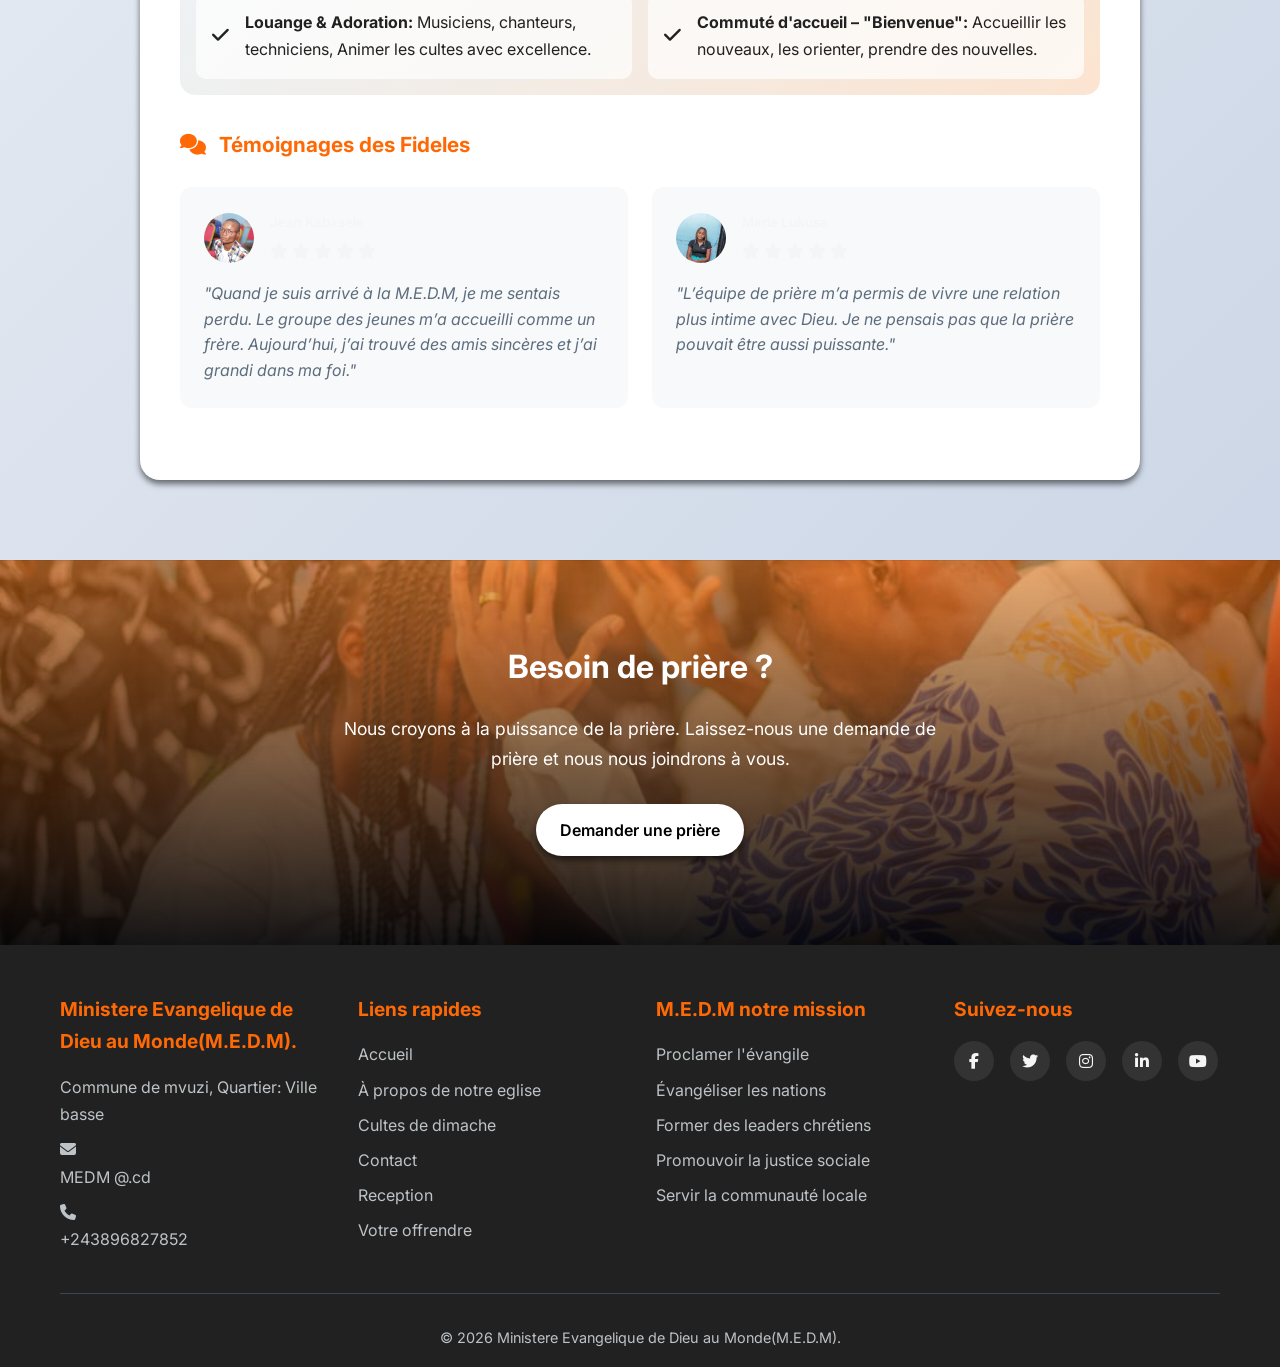
<file: pages/communaute.html>
<!DOCTYPE html>
<html lang="fr">
<head>
    <meta charset="UTF-8">
    <meta name="viewport" content="width=device-width, initial-scale=1.0">
    <title>communauté M.E.D.M</title>
    <link rel="stylesheet" href="https://cdnjs.cloudflare.com/ajax/libs/font-awesome/6.4.0/css/all.min.css">
    <link href="https://fonts.googleapis.com/css2?family=Inter:wght@300;400;500;600;700&display=swap" rel="stylesheet">
    <link rel="stylesheet" href="../css/communaute.css">
</head>
<body>
    <!-- Header -->
   <header id="header">
        <div class="container">
            <nav class="navbar">
                <div class="logo">
                    <img src="../img/logo.png"><h1>M.E.D.M</h1>
                </div>
                <ul class="nav-links">
                   <li><a href="../index.html"class="active">Acceuil</a></li>
                    <li><a href="../pages/apropos.html">A propos</a></li>
                    <li><a href="../pages/medias.html">Media</a></li>
                    <li><a href="../pages/reception.html">Reception</a></li>
                    <li><a href="../pages/contact.html">Contact</a></li>
                    <li><a href="../pages/communaute.html">communauté</a></li>
                    <li><a href="#" class="btn"><span>offrendre</span></a></li>
                </ul>
                <div class="hamburger">
                    <span></span>
                    <span></span>
                    <span></span>
                </div>
            </nav>
        </div>
    </header>

    <!-- Hero Section -->
    <section class="sections-hero">
        <div class="container">
            <div class="sections-hero-content">
                <h2>Notre communauté</h2>
                <p>À la M.E.D.M., nous sommes une famille. Découvrez les groupes et activités qui vous aideront à grandir et à vous épanouir.</p>
            </div>
        </div>
    </section>

    <!-- Sections Grid -->
    <section class="sections-grid">
        <div class="container">
            <div class="section-title">
                <h2>Vivre ensemble en famille</h2>
            </div>

            <div class="sections-column">
                <!-- Maintenance Industrielle -->
                <div class="section-card">
                    <img src="../img/img (89).jpeg" alt="Maintenance Industrielle" class="section-image">
                    <div class="section-content">
                        <div class="section-header">
                            <div class="section-icon">
                                <i class="fas fa-users fa-3x"></i>
                            </div>
                            <h3>Vivre ensemble</h3>
                        </div>
                        
                        <div class="section-text">
                            <p>La vie chrétienne ne se vit pas en solitaire.
                               Dès les premiers disciples, Dieu a rassemblé des hommes et des femmes pour former une communauté unie par l’amour de Christ.
                                À la M.E.D.M., nous prenons à cœur de créer des espaces où chacun peut se sentir accueilli,
                                encouragé et équipé pour marcher avec Dieu.
                                Que vous soyez nouveau dans la région, en recherche spirituelle, 
                                ou désireux de vous impliquer davantage, il y a une place pour vous.
                            </p>
                        </div>
                        
                        <div class="advantages">
                            <h4><i class="fas fa-check-circle"></i> Nos groupes et commutés</h4>
                            <div class="advantages-grid">
                                <div class="advantage-item">
                                    <i class="fas fa-check"></i>
                                    <span>
                                        <strong>commutés des Jeunes:</strong>
                                        Études bibliques dynamiques, soirées à thème, projets missionnaires
                                    </span>
                                </div>
                                <div class="advantage-item">
                                    <i class="fas fa-check"></i>
                                    <span> <strong>Équipe de prière:</strong>
                                        Veillées de prière mensuelles.
                                        Prière du matin (6h–7h) du lundi au samedi
                                    </span>
                                </div>
                                <div class="advantage-item">
                                    <i class="fas fa-check"></i>
                                    <span> <strong>Louange & Adoration:</strong>
                                        Musiciens, chanteurs, techniciens,
                                        Animer les cultes avec excellence.
                                    </span>
                                </div>
                                 <div class="advantage-item">
                                    <i class="fas fa-check"></i>
                                    <span> <strong>Commuté d'accueil – "Bienvenue":</strong>
                                        Accueillir les nouveaux, les orienter, prendre des nouvelles.
                                    </span>
                                </div>
                            </div>
                        </div>
                        
                        <div class="comments-section">
                            <h4><i class="fas fa-comments"></i> Témoignages des Fideles</h4>
                            <div class="comments-grid">
                                <div class="comment-card">
                                    <div class="comment-header">
                                        <img src="../img/img (21).jpeg" alt="Jean Kabasele" class="comment-avatar">
                                        <div class="comment-user">
                                            <h5>Jean Kabasele</h5>
                                            <div class="comment-stars">
                                                <i class="fas fa-star"></i>
                                                <i class="fas fa-star"></i>
                                                <i class="fas fa-star"></i>
                                                <i class="fas fa-star"></i>
                                                <i class="fas fa-star"></i>
                                            </div>
                                        </div>
                                    </div>
                                    <div class="comment-text">
"Quand je suis arrivé à la M.E.D.M, 
je me sentais perdu. Le groupe des jeunes m’a accueilli comme un frère.
 Aujourd’hui, j’ai trouvé des amis sincères et j’ai grandi dans ma foi."                                    </div>
                                </div>
                                <div class="comment-card">
                                    <div class="comment-header">
                                        <img src="../img/img (20).jpeg" alt="Marie Lukusa" class="comment-avatar">
                                        <div class="comment-user">
                                            <h5>Marie Lukusa</h5>
                                            <div class="comment-stars">
                                                <i class="fas fa-star"></i>
                                                <i class="fas fa-star"></i>
                                                <i class="fas fa-star"></i>
                                                <i class="fas fa-star"></i>
                                                <i class="fas fa-star"></i>
                                            </div>
                                        </div>
                                    </div>
                                    <div class="comment-text">
                        "L’équipe de prière m’a permis de vivre une relation plus intime avec Dieu. 
                        Je ne pensais pas que la prière pouvait être aussi puissante."
                                    </div>
                                </div>
                            </div>
                        </div>
                    </div>
                </div>
            </div>
        </div>
    </section>

    <section class="priere-cta">
    <div class="container">
        <h2>Besoin de prière ?</h2>
        <p>Nous croyons à la puissance de la prière. Laissez-nous une demande de prière et nous nous joindrons à vous.</p>
        <a href="../pages/contact.html" class="btn">Demander une prière</a>
    </div>
</section>

    <!-- Footer -->
    <footer id="footer">
        <div class="container">
            <div class="footer-content">
                <div class="footer-column">
                     <h3>Ministere Evangelique de Dieu au Monde(M.E.D.M).</h3>
                    <p>Commune de mvuzi, Quartier: Ville basse</p>
                    <p><i class="fas fa-envelope"></i> <a href="https://wa.me/+243896827852">MEDM @.cd</a> </p>
                    <p><i class="fas fa-phone"></i><a href="https://wa.me/+243896827852">+243896827852</a> </p>
                </div>
                <div class="footer-column">
                    <h3>Liens rapides</h3>
                     <a href="../index.html">Accueil</a>
                    <a href="../pages/apropos.html">À propos de notre eglise </a>
                    <a href="../pages/medias.html">Cultes de dimache</a>
                    <a href="../pages/contact.html">Contact</a>
                    <a href="../pages/reception.html">Reception</a>
                    <a href="#">Votre offrendre</a>
                </div>
                <div class="footer-column">
                    <h3>M.E.D.M notre mission</h3>
                    <a href="../pages/medias.html">Proclamer l'évangile</a>
                    <a href="../pages/apropos.html">Évangéliser les nations</a>
                    <a href="../pages/communaute.html">Former des leaders chrétiens</a>
                    <a href="../pages/apropos.html">Promouvoir la justice sociale</a>
                    <a href="../pages/communaute.html">Servir la communauté locale</a>
                </div>
                <div class="footer-column">
                    <h3>Suivez-nous</h3>
                    <div class="social-icons">
                        <a href="#"><i class="fab fa-facebook-f"></i></a>
                        <a href="#"><i class="fab fa-twitter"></i></a>
                        <a href="#"><i class="fab fa-instagram"></i></a>
                        <a href="#"><i class="fab fa-linkedin-in"></i></a>
                        <a href="#"><i class="fab fa-youtube"></i></a>
                    </div>
                </div>
            </div>
            <div class="copyright">
                <p>&copy; 2026 Ministere Evangelique de Dieu au Monde(M.E.D.M).</p>
            </div>
        </div>
    </footer>
    <!-- script -->
<script src="../script/communaute.js"></script>
  
</body>
</html>
</file>
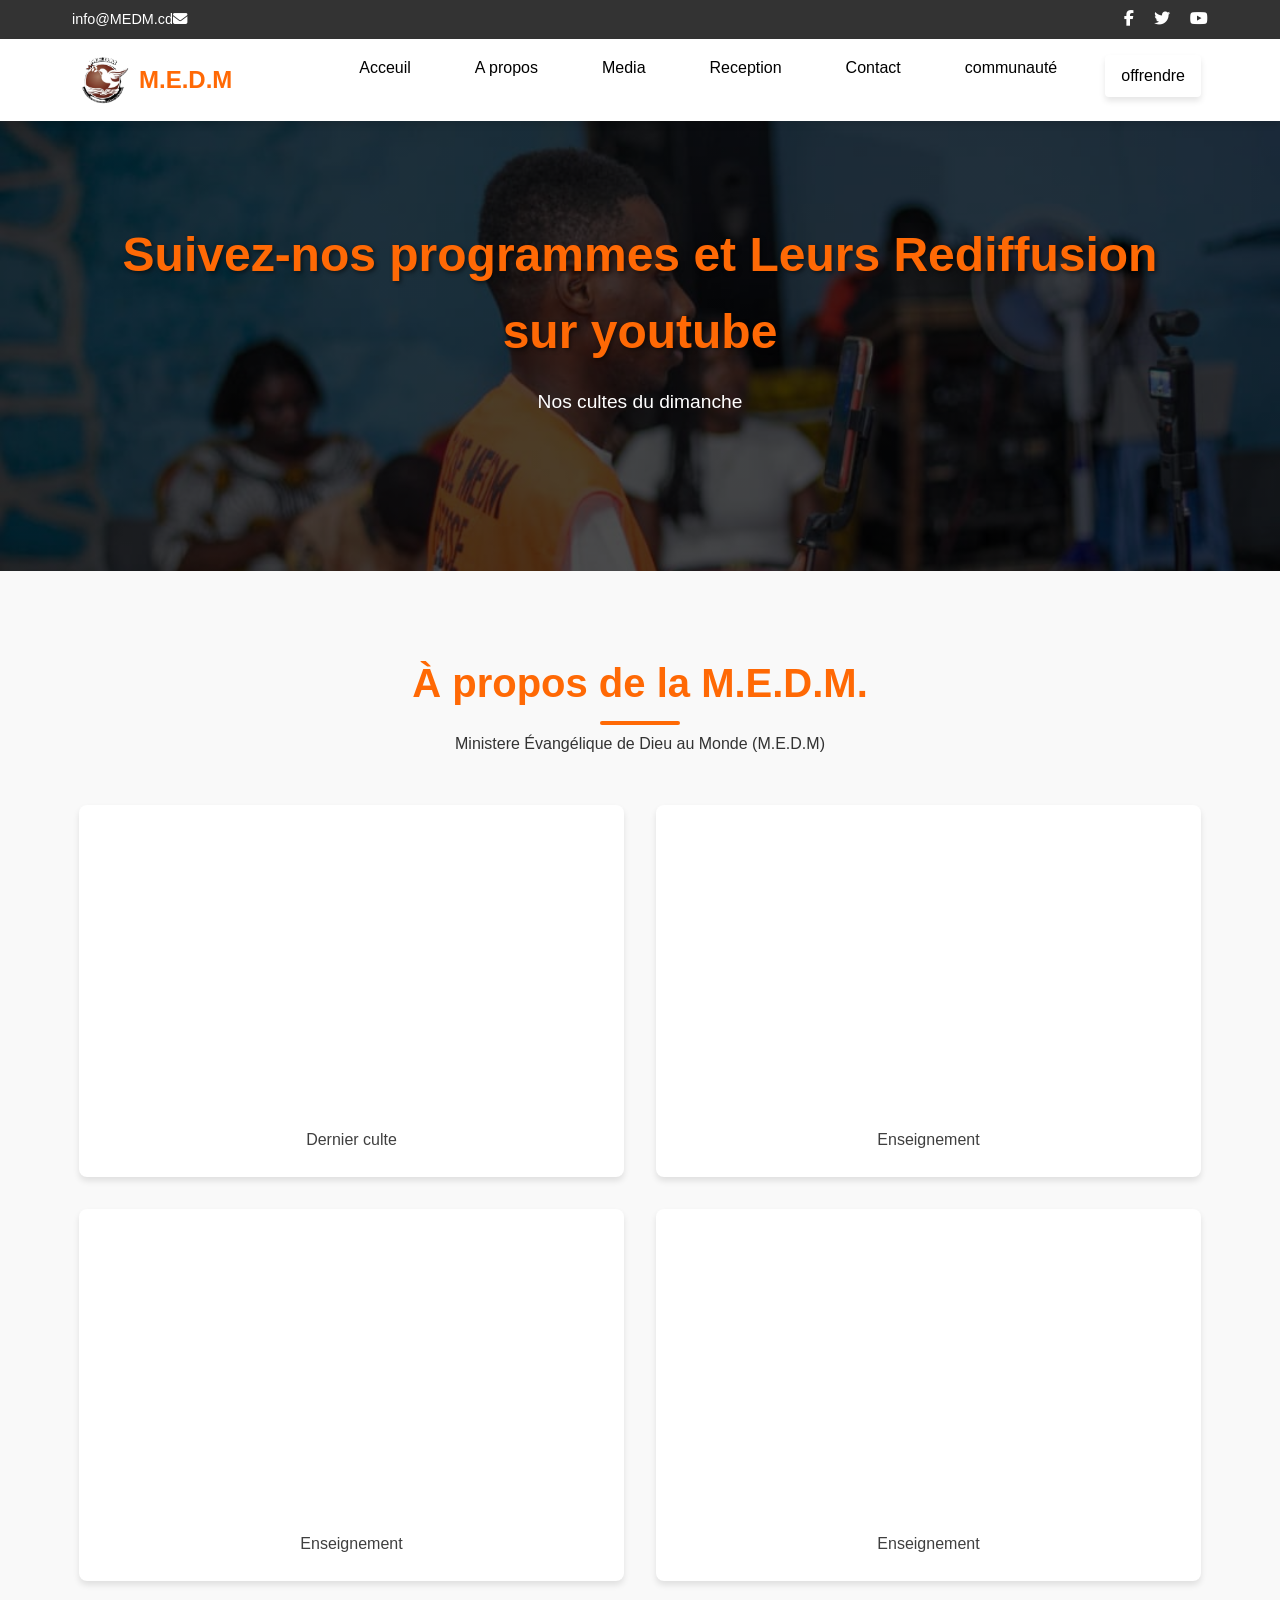
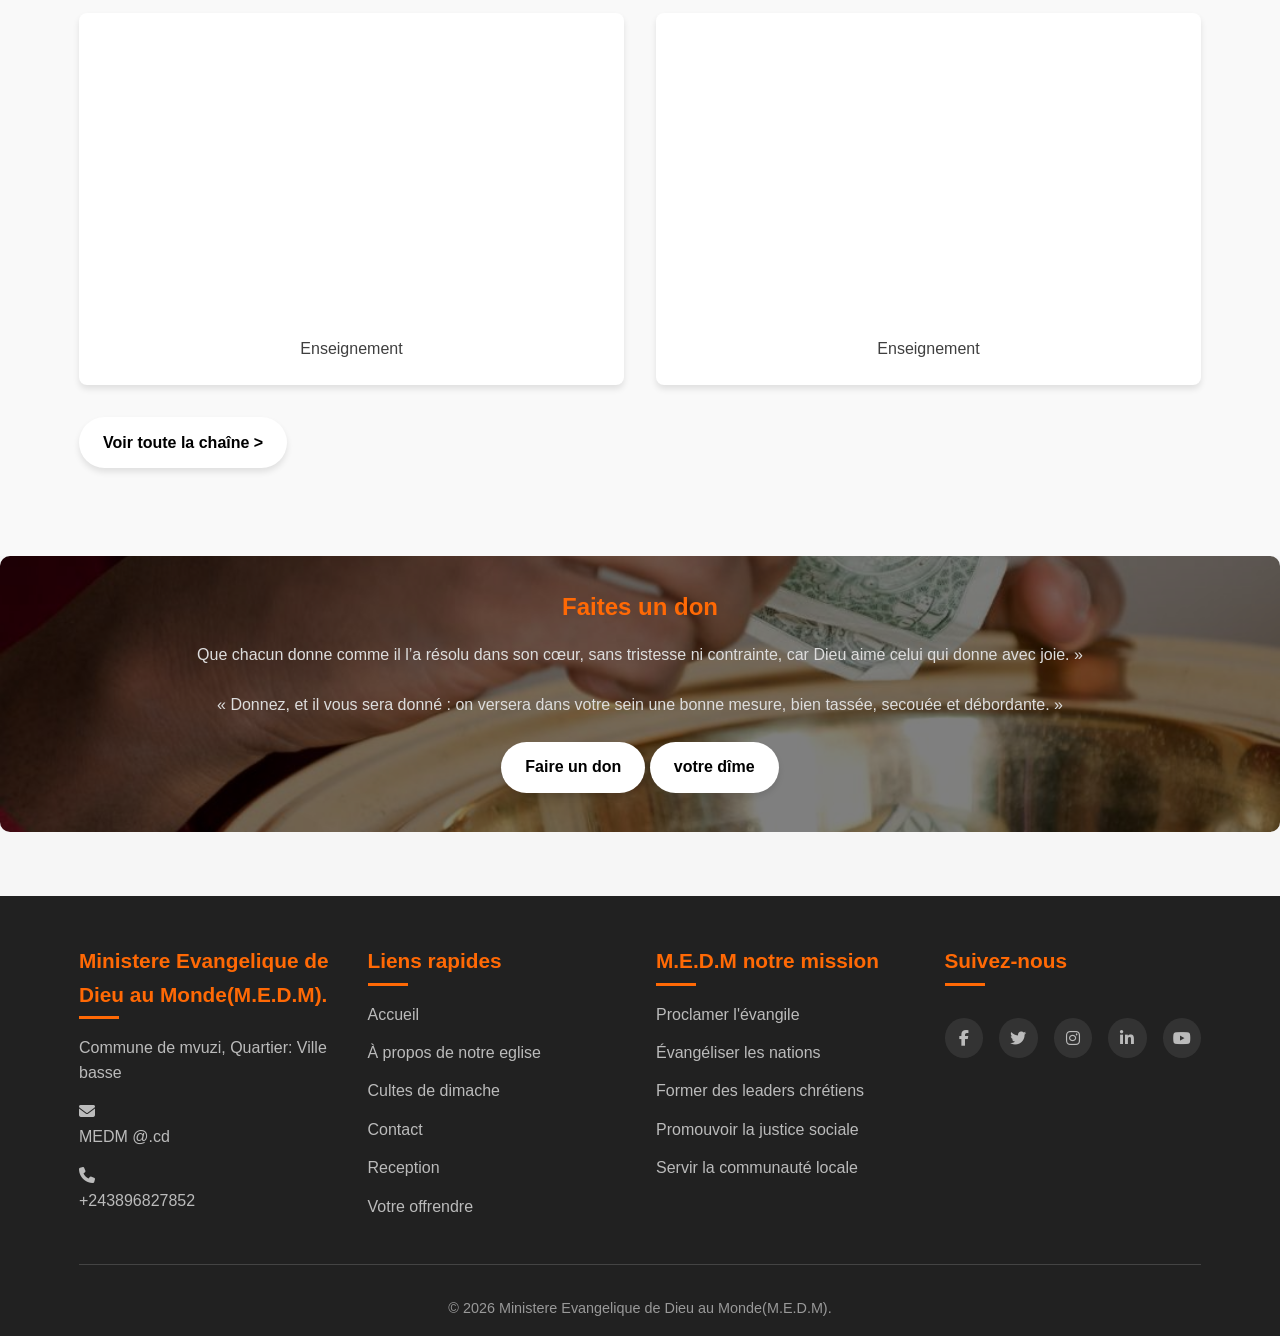
<file: pages/medias.html>
<!DOCTYPE html>
<html lang="fr">
<head>
    <meta charset="UTF-8">
    <meta name="viewport" content="width=device-width, initial-scale=1.0">
    <title>Medias de dimache M.E.D.M</title>
    <link rel="stylesheet" href="https://cdnjs.cloudflare.com/ajax/libs/font-awesome/6.4.0/css/all.min.css">
   <link rel="stylesheet" href="../css/medias.css">
</head>
<body>
<!-- Top Bar -->
    <div class="top-bar">
        <div class="top-bar-container">
            <div class="top-bar-contact">
                <a href="">info@MEDM.cd<i class="fas fa-envelope"></i></a>
             </div>
            <div class="top-bar-social">
                <a href="#"><i class="fab fa-facebook-f"></i></a>
                <a href="#"><i class="fab fa-twitter"></i></a>
                <a href="https://youtube.com/@briguelzulu?si=uTN-wTH87b7DDZtg
Abonnez-vous massivement sur notre chaîne YouTube et élargissons ensemble la grande famille chrétienne que nous formons"><i class="fab fa-youtube"></i></a>
            </div>
        </div>
    </div>                                            

    <!-- Header -->
    <header id="header">
        <div class="container">
            <nav class="navbar">
                <div class="logo">
                    <img src="../img/logo.png"><h1>M.E.D.M</h1>
                </div>
                <ul class="nav-links">
                    <li><a href="../index.html"class="active">Acceuil</a></li>
                    <li><a href="../pages/apropos.html">A propos</a></li>
                    <li><a href="../pages/medias.html">Media</a></li>
                    <li><a href="../pages/reception.html">Reception</a></li>
                    <li><a href="../pages/contact.html">Contact</a></li>
                    <li><a href="../pages/communaute.html">communauté</a></li>
                    <li><a href="#" class="btn"><span>offrendre</span></a></li>
                </ul>
                <div class="hamburger">
                    <span></span>
                    <span></span>
                    <span></span>
                </div>
            </nav>
        </div>
    </header>

    <!-- Hero Section -->
    <section class="about-hero">
        <div class="container">
            <div class="about-hero-content">
                <h2>Suivez-nos programmes et Leurs Rediffusion sur youtube</h2>
                <p> Nos cultes du dimanche</p>
            </div>
        </div>
    </section>

    <!-- Section Organisation -->
    <section class="organization" id="organization">
        <div class="container">
            <div class="section-title">
                <h2>À propos de la M.E.D.M.</h2>
                <p>Ministere Évangélique de Dieu au Monde (M.E.D.M)</p>
            </div>
            <div class="org-grid">
                <div class="org-card">
                   <div class="youtube-video">
                        <iframe width="100%" height="315" src="https://www.youtube.com/embed/X3GUVPkqvtA?si=svyAC47yjk1mI8xY" title="YouTube video player" frameborder="0" allow="accelerometer; autoplay; clipboard-write; encrypted-media; gyroscope; picture-in-picture; web-share" referrerpolicy="strict-origin-when-cross-origin" allowfullscreen></iframe>
                        <p>Dernier culte</p>
                    </div>
                </div>

                <div class="org-card">
                   <div class="youtube-video">
<iframe width="100%" height="315" src="https://www.youtube.com/embed/Dg5N6nadl5s?si=VJoWBYXMe3cOS6EL" title="YouTube video player" frameborder="0" allow="accelerometer; autoplay; clipboard-write; encrypted-media; gyroscope; picture-in-picture; web-share" referrerpolicy="strict-origin-when-cross-origin" allowfullscreen></iframe>                        <p>Enseignement</p>
                    </div>
                </div>

                <div class="org-card">
                   <div class="youtube-video">
<iframe width="100%" height="315" src="https://www.youtube.com/embed/RL1POpr0wqQ?si=oX6uzuTORQC1W7p4" title="YouTube video player" frameborder="0" allow="accelerometer; autoplay; clipboard-write; encrypted-media; gyroscope; picture-in-picture; web-share" referrerpolicy="strict-origin-when-cross-origin" allowfullscreen></iframe>                        <p>Enseignement</p>
                    </div>
                </div>

                <div class="org-card">
                   <div class="youtube-video">
<iframe width="100%" height="315" src="https://www.youtube.com/embed/IEs6dO2pi-U?si=AHoAcsj2XP7xOluY" title="YouTube video player" frameborder="0" allow="accelerometer; autoplay; clipboard-write; encrypted-media; gyroscope; picture-in-picture; web-share" referrerpolicy="strict-origin-when-cross-origin" allowfullscreen></iframe>                        <p>Enseignement</p>
                    </div>
                </div>

                <div class="org-card">
                   <div class="youtube-video">
<iframe width="100%" height="315" src="https://www.youtube.com/embed/-kxMFOtSP_0?si=6ukmarSht3UyjbCL" title="YouTube video player" frameborder="0" allow="accelerometer; autoplay; clipboard-write; encrypted-media; gyroscope; picture-in-picture; web-share" referrerpolicy="strict-origin-when-cross-origin" allowfullscreen></iframe>                        <p>Enseignement</p>
                    </div>
                </div>
                
                <div class="org-card">
                    <div class="youtube-video">
                        <iframe width="100%" height="315" src="https://www.youtube.com/embed/?list=UUxxxxxxxxxxxx" title="YouTube playlist" frameborder="0" allowfullscreen></iframe>
                        <p>Enseignement</p>
                    </div>
                </div>
            </div>
                <a href="#" class="btns">Voir toute la chaîne ></a>
        </div>  
    </section>

    <!-- about section -->
<section class="about-section">
    <div class="don-container">
        <div class="don-text">
            <h2>Faites un don</h2>
            <p>Que chacun donne comme il l’a résolu dans son cœur, sans tristesse ni contrainte, car Dieu aime celui qui donne avec joie. »</p>
            <p>« Donnez, et il vous sera donné : on versera dans votre sein une bonne mesure, bien tassée, secouée et débordante. »</p>
            <a href="#" class="btn">Faire un don</a>
            <a href="#" class="btn">votre dîme</a>
        </div>
    </div>
</section>

      <!-- Footer -->
    <footer id="footer">
        <div class="container">
            <div class="footer-content">
                <div class="footer-column">
                     <h3>Ministere Evangelique de Dieu au Monde(M.E.D.M).</h3>
                    <p>Commune de mvuzi, Quartier: Ville basse</p>
                    <p><i class="fas fa-envelope"></i> <a href="https://wa.me/+243896827852">MEDM @.cd</a> </p>
                    <p><i class="fas fa-phone"></i><a href="https://wa.me/+243896827852">+243896827852</a> </p>
                </div>
                <div class="footer-column">
                    <h3>Liens rapides</h3>
                     <a href="../index.html">Accueil</a>
                    <a href="../pages/apropos.html">À propos de notre eglise </a>
                    <a href="../pages/medias.html">Cultes de dimache</a>
                    <a href="../pages/contact.html">Contact</a>
                    <a href="../pages/reception.html">Reception</a>
                    <a href="#">Votre offrendre</a>
                </div>
                <div class="footer-column">
                    <h3>M.E.D.M notre mission</h3>
                    <a href="../pages/medias.html">Proclamer l'évangile</a>
                    <a href="../pages/apropos.html">Évangéliser les nations</a>
                    <a href="../pages/communaute.html">Former des leaders chrétiens</a>
                    <a href="../pages/apropos.html">Promouvoir la justice sociale</a>
                    <a href="../pages/communaute.html">Servir la communauté locale</a>
                </div>
                <div class="footer-column">
                    <h3>Suivez-nous</h3>
                    <div class="social-icons">
                        <a href="#"><i class="fab fa-facebook-f"></i></a>
                        <a href="#"><i class="fab fa-twitter"></i></a>
                        <a href="#"><i class="fab fa-instagram"></i></a>
                        <a href="#"><i class="fab fa-linkedin-in"></i></a>
                        <a href="#"><i class="fab fa-youtube"></i></a>
                    </div>
                </div>
            </div>
            <div class="copyright">
                <p>&copy; 2026 Ministere Evangelique de Dieu au Monde(M.E.D.M).</p>
            </div>
        </div>
    </footer>

    <script src="../script/medias.js">
       
    </script>
</body>
</html>
</file>
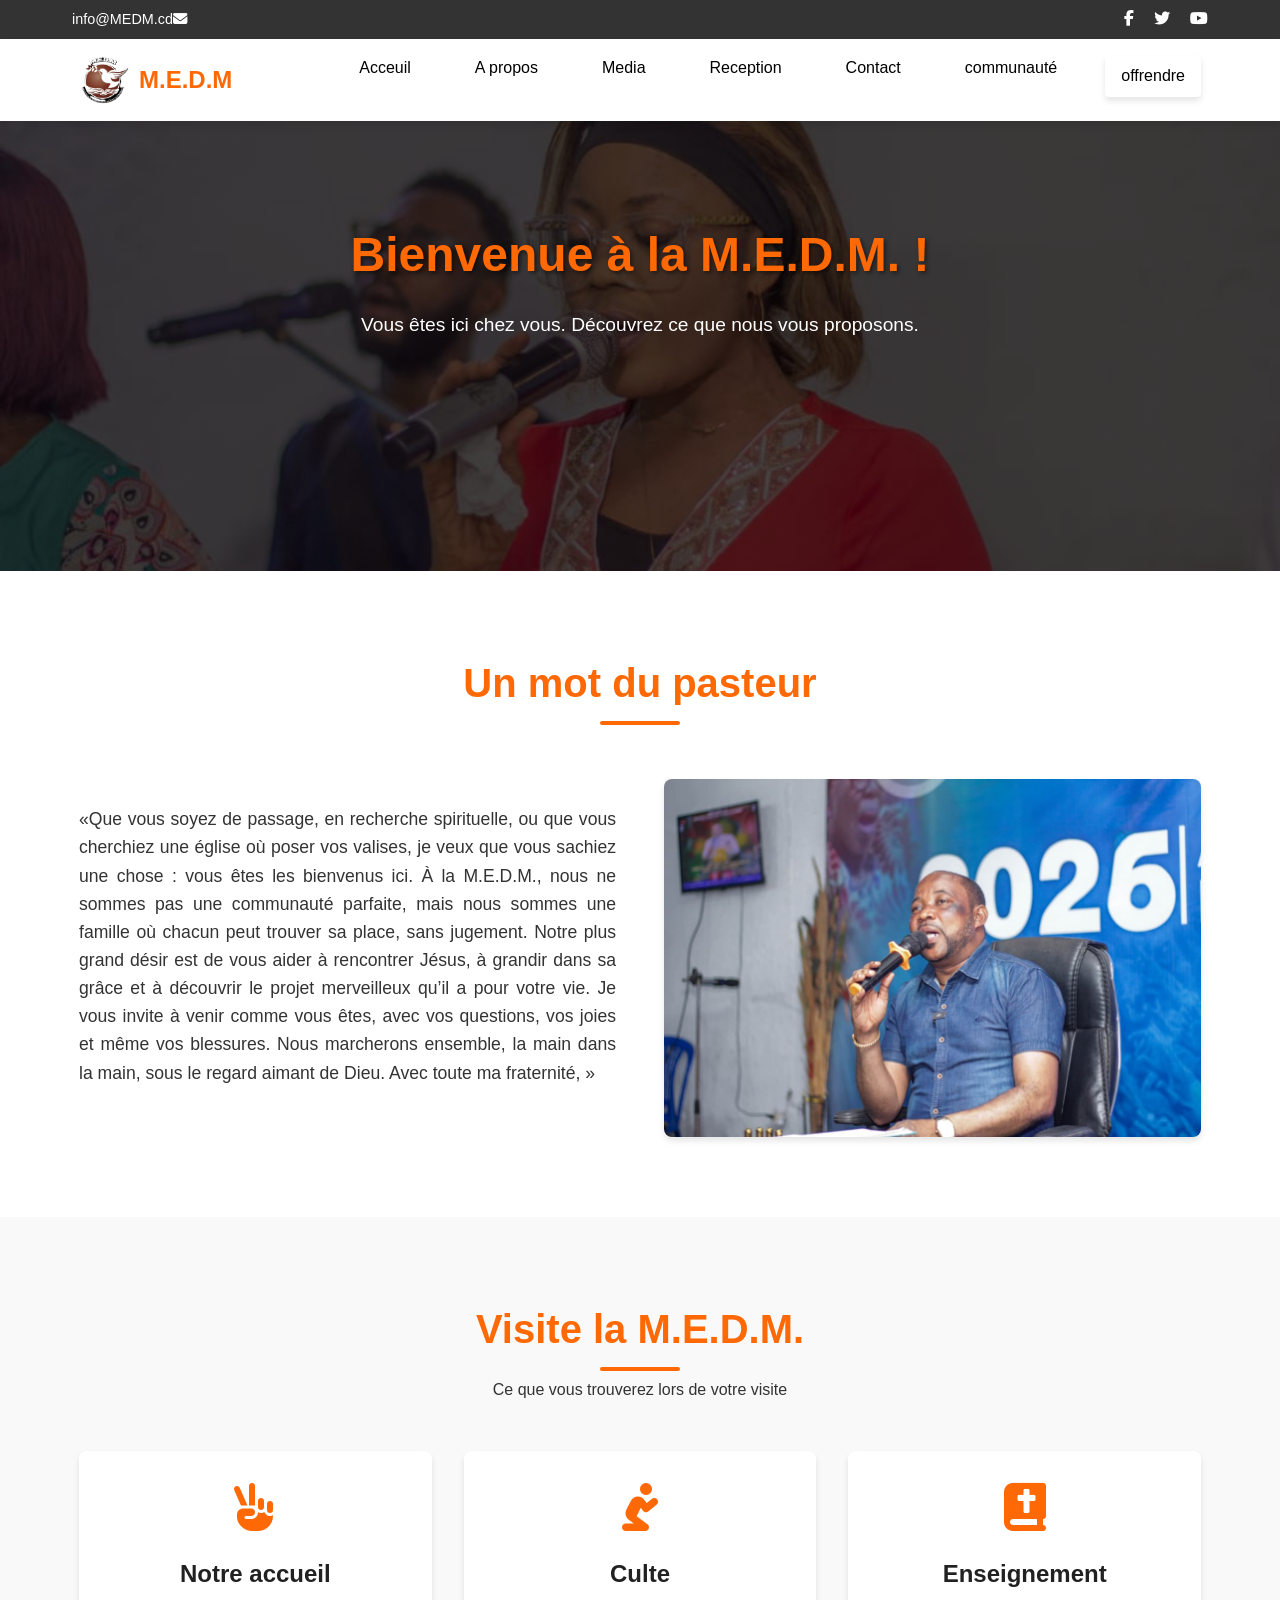
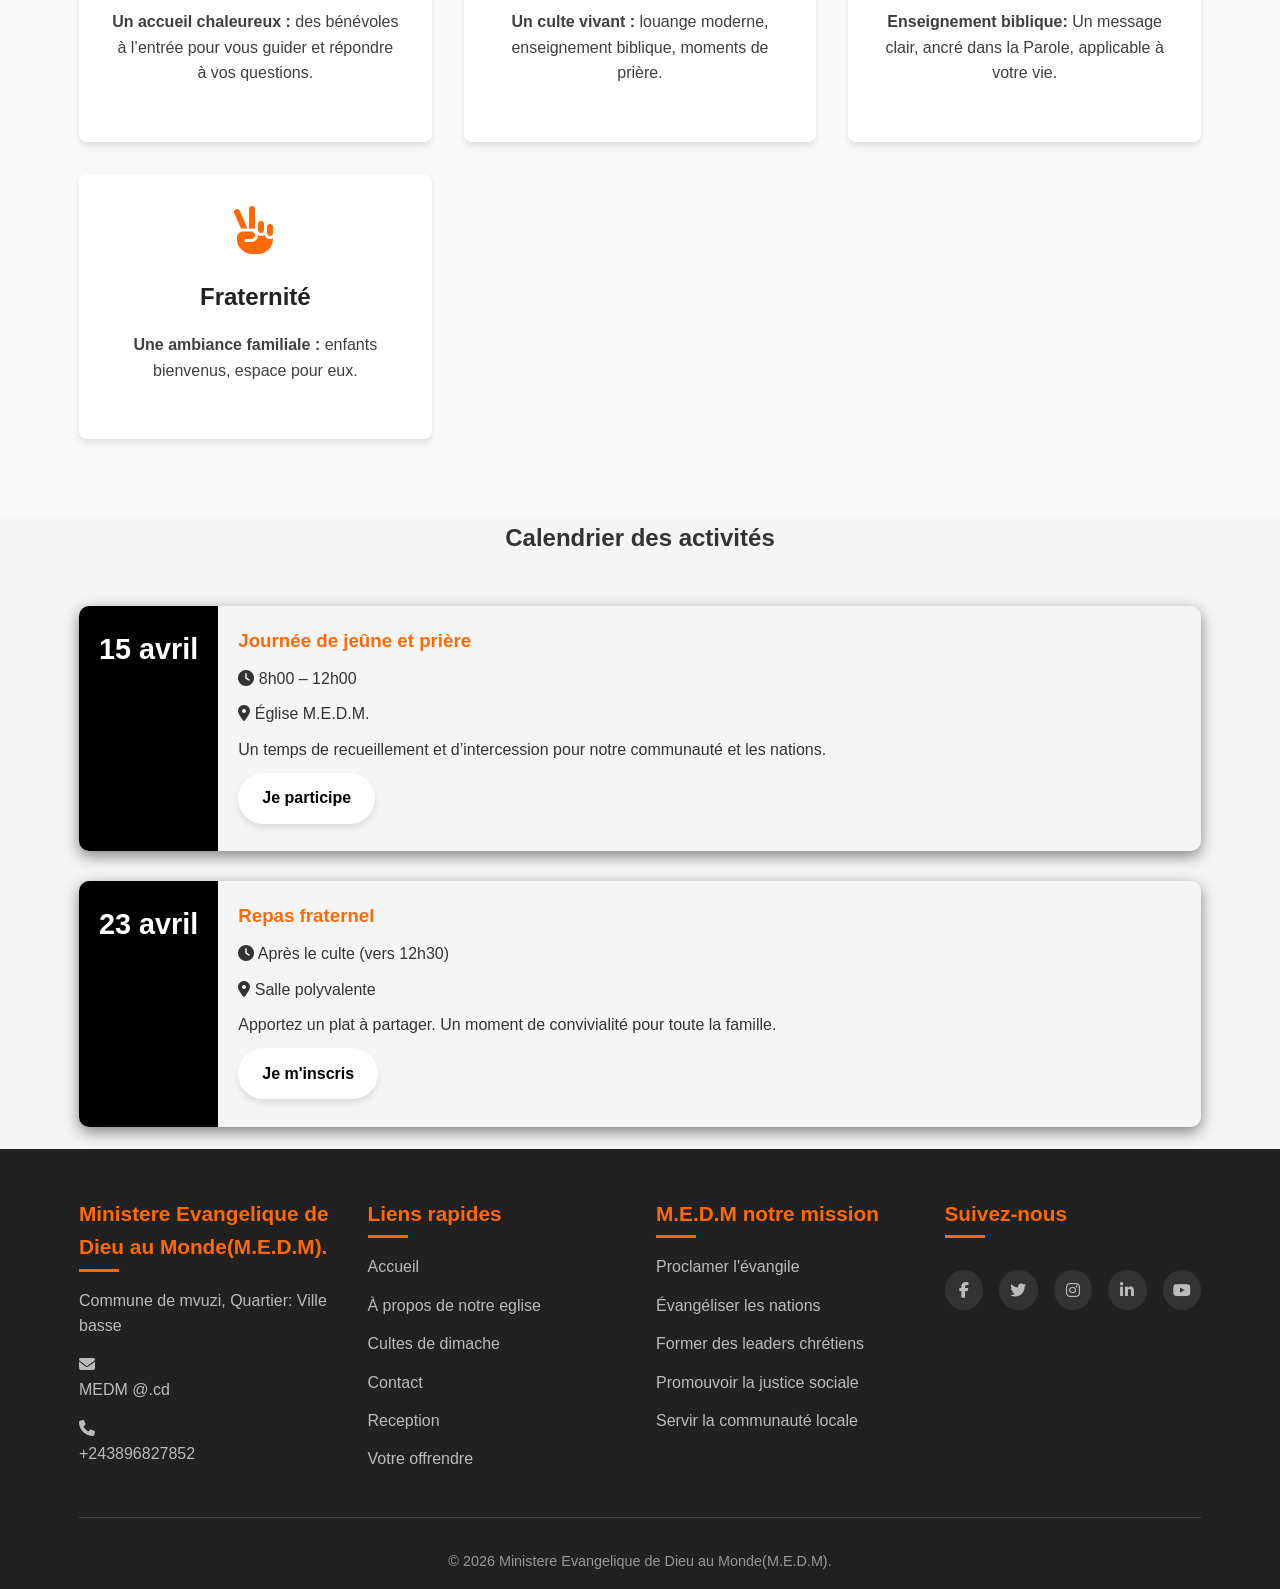
<file: pages/reception.html>
<!DOCTYPE html>
<html lang="fr">
<head>
    <meta charset="UTF-8">
    <meta name="viewport" content="width=device-width, initial-scale=1.0">
    <title>Reception(M.E.D.M) </title>
    <link rel="stylesheet" href="https://cdnjs.cloudflare.com/ajax/libs/font-awesome/6.4.0/css/all.min.css">
   <link rel="stylesheet" href="../css/recepton.css">
</head>
<body>
<!-- Top Bar -->
    <div class="top-bar">
        <div class="top-bar-container">
            <div class="top-bar-contact">
                <a href="">info@MEDM.cd<i class="fas fa-envelope"></i></a>
             </div>
            <div class="top-bar-social">
                <a href="#"><i class="fab fa-facebook-f"></i></a>
                <a href="#"><i class="fab fa-twitter"></i></a>
                <a href="https://youtube.com/@briguelzulu?si=uTN-wTH87b7DDZtg
Abonnez-vous massivement sur notre chaîne YouTube et élargissons ensemble la grande famille chrétienne que nous formons"><i class="fab fa-youtube"></i></a>
            </div>
        </div>
    </div>                                            

    <!-- Header -->
    <header id="header">
        <div class="container">
            <nav class="navbar">
                <div class="logo">
                    <img src="../img/logo.png"><h1>M.E.D.M</h1>
                </div>
                <ul class="nav-links">
                     <li><a href="../index.html"class="active">Acceuil</a></li>
                    <li><a href="../pages/apropos.html">A propos</a></li>
                    <li><a href="../pages/medias.html">Media</a></li>
                    <li><a href="../pages/reception.html">Reception</a></li>
                    <li><a href="../pages/contact.html">Contact</a></li>
                    <li><a href="../pages/communaute.html">communauté</a></li>
                    <li><a href="#" class="btn"><span>offrendre</span></a></li>
                </ul>
                <div class="hamburger">
                    <span></span>
                    <span></span>
                    <span></span>
                </div>
            </nav>
        </div>
    </header>

    <!-- Hero Section -->
    <section class="about-hero">
        <div class="container">
            <div class="about-hero-content">
                <h2> Bienvenue à la M.E.D.M. !</h2>
                <p> Vous êtes ici chez vous. Découvrez ce que nous vous proposons.</p>
            </div>
        </div>
    </section>

    <!-- Section Historique -->
    <section class="history" id="history">
        <div class="container">
            <div class="section-title">
                <h2>Un mot du pasteur</h2>
            </div>
            <div class="history-content">
                <div class="history-text">
                    <p>  
                      «Que vous soyez de passage, en recherche spirituelle, ou que vous cherchiez une église où poser vos valises, je veux que vous sachiez une chose : vous êtes les bienvenus ici.
                      À la M.E.D.M., nous ne sommes pas une communauté parfaite, mais nous sommes une famille où chacun peut trouver sa place, sans jugement. Notre plus grand désir est de vous aider à rencontrer Jésus, à grandir dans sa grâce et à découvrir le projet merveilleux qu’il a pour votre vie.
                      Je vous invite à venir comme vous êtes, avec vos questions, vos joies et même vos blessures. Nous marcherons ensemble, la main dans la main, sous le regard aimant de Dieu.
                      Avec toute ma fraternité, »
                    </p>
                </div>
                 
                <div class="history-image">
                    <img src="../img/img (9).jpeg" >
                </div>
            </div>
        </div>
    </section>

    <!-- Section Organisation -->
    <section class="organization" id="organization">
        <div class="container">
            <div class="section-title">
                <h2>Visite la M.E.D.M.</h2>
                <p>Ce que vous trouverez lors de votre visite</p>
            </div>
            <div class="org-grid">
                <div class="org-card">
                    <i class="fas fa-hand-peace org-icon float"></i>
                    <h3>Notre accueil</h3>
                    <p> <strong>Un accueil chaleureux :</strong>
                        des bénévoles à l’entrée pour vous guider 
                        et répondre à vos questions.</p>
                </div>
                <div class="org-card">
                    <i class="fas fa-pray org-icon float"></i>
                    <h3>Culte</h3>
                    <p> <strong>Un culte vivant : </strong>
                        louange moderne, enseignement biblique, moments de prière.</p>
                </div>
                <div class="org-card">
                    <i class="fas fa-bible org-icon float"></i>
                    <h3>Enseignement</h3>
                    <p> <strong>Enseignement biblique: </strong>
                       Un message clair, ancré dans la Parole, applicable à votre vie.</p>
                </div>
                <div class="org-card">
                    <i class="fas fa-hand-peace org-icon float"></i> 
                    <h3>Fraternité</h3>
                    <p> <strong>Une ambiance familiale :</strong>
                       enfants bienvenus, espace pour eux.</p>
                </div>
                <div class="org-card">
                    <i class="fas fa-user org-icon float"></i>
                    <h3>Presentation</h3>
                    <p> <strong>Pas d’obligation : </strong>
                       venez comme vous êtes, sans pression.</p>
                </div>
                
            </div>
        </div>
    </section>

    <section class="calendrier">
    <div class="container">
        <h2 class="section-title">Calendrier des activités</h2>
        <div class="events-list">
            <div class="event-item">
                <div class="event-date">15 avril<br><span>Samedi</span></div>
                <div class="event-details">
                    <h3>Journée de jeûne et prière</h3>
                    <p><i class="fas fa-clock"></i> 8h00 – 12h00</p>
                    <p><i class="fas fa-map-marker-alt"></i> Église M.E.D.M.</p>
                    <p>Un temps de recueillement et d’intercession pour notre communauté et les nations.</p>
                    <a href="#" class="btn">Je participe</a>
                </div>
            </div>
            <div class="event-item">
                <div class="event-date">23 avril<br><span>Dimanche</span></div>
                <div class="event-details">
                    <h3>Repas fraternel</h3>
                    <p><i class="fas fa-clock"></i> Après le culte (vers 12h30)</p>
                    <p><i class="fas fa-map-marker-alt"></i> Salle polyvalente</p>
                    <p>Apportez un plat à partager. Un moment de convivialité pour toute la famille.</p>
                    <a href="#" class="btn">Je m'inscris</a>
                </div>
            </div>
        </div>
    </div>
</section>

      <!-- Footer -->
    <footer id="footer">
        <div class="container">
            <div class="footer-content">
                <div class="footer-column">
                     <h3>Ministere Evangelique de Dieu au Monde(M.E.D.M).</h3>
                    <p>Commune de mvuzi, Quartier: Ville basse</p>
                    <p><i class="fas fa-envelope"></i> <a href="https://wa.me/+243896827852">MEDM @.cd</a> </p>
                    <p><i class="fas fa-phone"></i><a href="https://wa.me/+243896827852">+243896827852</a> </p>
                </div>
                <div class="footer-column">
                    <h3>Liens rapides</h3>
                     <a href="../index.html">Accueil</a>
                    <a href="../pages/apropos.html">À propos de notre eglise </a>
                    <a href="../pages/medias.html">Cultes de dimache</a>
                    <a href="../pages/contact.html">Contact</a>
                    <a href="../pages/reception.html">Reception</a>
                    <a href="#">Votre offrendre</a>
                </div>
                <div class="footer-column">
                    <h3>M.E.D.M notre mission</h3>
                    <a href="../pages/medias.html">Proclamer l'évangile</a>
                    <a href="../pages/apropos.html">Évangéliser les nations</a>
                    <a href="../pages/communaute.html">Former des leaders chrétiens</a>
                    <a href="../pages/apropos.html">Promouvoir la justice sociale</a>
                    <a href="../pages/communaute.html">Servir la communauté locale</a>
                </div>
                <div class="footer-column">
                    <h3>Suivez-nous</h3>
                    <div class="social-icons">
                        <a href="#"><i class="fab fa-facebook-f"></i></a>
                        <a href="#"><i class="fab fa-twitter"></i></a>
                        <a href="#"><i class="fab fa-instagram"></i></a>
                        <a href="#"><i class="fab fa-linkedin-in"></i></a>
                        <a href="#"><i class="fab fa-youtube"></i></a>
                    </div>
                </div>
            </div>
            <div class="copyright">
                <p>&copy; 2026 Ministere Evangelique de Dieu au Monde(M.E.D.M).</p>
            </div>
        </div>
    </footer>

    <script src="../script/apropos.js">
       
    </script>
</body>
</html>
</file>
<file: css/style.css>
:root {
            --primary-color: #ff6905;
            --secondary-color: #ff6905;
            --accent-color: #ff6905;
            --light-color: #f5f5f5;
            --dark-color: #212121;
            --text-color: #333;
            --shadow: 0 4px 6px rgba(0, 0, 0, 0.541);
            --transition: all 0.3s ease;
        }

        * {
            margin: 0;
            padding: 0;
            box-sizing: border-box;
            font-family: 'Segoe UI', Tahoma, Geneva, Verdana, sans-serif;
        }

        body {
            background-color: #fff;
            color: var(--text-color);
            line-height: 1.6;
            overflow-x: hidden;
        }


         /* Header */
.top-bar {
    background-color: #333;
    color: #FFF;
    padding: 0.5rem 0;
    font-size: 0.9rem;
    text-decoration: none;
}

.top-bar-container {
    display: flex;
    justify-content: space-between;
    max-width: 1200px;
    margin: 0 auto;
    padding: 0 2rem;
    text-decoration: none;
}

.top-bar-contact {
    display: flex;
    gap: 1.5rem;
}

.top-bar-contact span {
    display: flex;
    align-items: center;
    gap: 0.5rem;
   
}

.top-bar-social a i {
    color: rgb(255, 255, 255);
    margin-left: 1rem;
    transition: color 0.3s;
    font-size: 1rem;
}

.top-bar-contact a{
    text-decoration: none;
    color: #fff;
}

.top-bar-contact a:hover{
    color:  var(--accent-color);
    transform: translateY(-3px);
}

.top-bar-social a i:hover {
    color:  var(--accent-color);
    transform: translateY(-3px);
    
    
}
        /* Header */
        header {
            background: #fff;
            color: white;
            padding: 1rem 0;
            position: sticky;
            top: 0;
            z-index: 1000;
            box-shadow: var(--shadow);
            transform: translateY(0);
            transition: transform 0.3s ease;
        }

        header.hidden {
            transform: translateY(-100%);
        }

        .container {
            width: 90%;
            max-width: 1200px;
            margin: 0 auto;
            padding: 0 15px;
        }

        .navbar {
            display: flex;
            justify-content: space-between;
            align-items: center;
        }

        .logo {
            display: flex;
            align-items: center;
            gap: 10px;
            color: var(--primary-color);
        }
        .logo img{
            width: 60px;
        }
        .logo i {
            font-size: 2rem;
            animation: pulse 2s infinite;
        }

        .logo h1 {
            font-size: 2rem;
        }

        .nav-links {
            display: flex;
            list-style: none;
            gap: 2rem;
        }

        .nav-links a {
            color: #000;
            text-decoration: none;
            font-weight: 500;
            transition: var(--transition);
            padding: 0.5rem 1rem;
            border-radius: 4px;
            position: relative;
        }

        .nav-links a::after {
            content: '';
            position: absolute;
            bottom: 0;
            left: 50%;
            width: 0;
            height: 2px;
            background-color: var(--primary-color);
            transition: var(--transition);
            transform: translateX(-50%);
        }

        .nav-links a:hover::after {
            width: 80%;
        }

        .nav-links a:hover {
            transform: translateY(-2px);
            color: var(--primary-color);
            letter-spacing: 2px;
        }

        /* Menu Hamburger */
        .hamburger {
            display: none;
            flex-direction: column;
            cursor: pointer;
            width: 30px;
            height: 25px;
            justify-content: space-between;
            position: relative;
            z-index: 1001;
        }

        .hamburger span {
            display: block;
            height: 3px;
            width: 100%;
            background-color: rgb(0, 0, 0);
            border-radius: 2px;
            transition: var(--transition);
        }

        /* Animation du menu hamburger */
        .hamburger.active span:nth-child(1) {
            transform: rotate(45deg) translate(5px, 5px);
        }

        .hamburger.active span:nth-child(2) {
            opacity: 0;
        }

        .hamburger.active span:nth-child(3) {
            transform: rotate(-45deg) translate(7px, -6px);
        }

       
/* Hero Section - Style ISTA Matadi */
.hero {
    height: 80vh;
    position: relative;
    overflow: hidden;
}

.hero-slide {
    position: absolute;
    top: 0;
    left: 0;
    width: 100%;
    height: 100%;
    background-size: cover;
    background-position: center;
    display: flex;
    align-items: center;
    color: white;
    opacity: 0;
    transition: opacity 1s ease-in-out;
}

.hero-slide.active {
    opacity: 1;
}

.hero-slide-1 {
    background: linear-gradient(rgba(0, 0, 0, 0.76),
            rgba(2, 2, 2, 0.74)), url(../img/img4.jpg);
    background-position: center;
    background-size: cover;
    height: 100vh;
}

.hero-slide-2 {
    background: linear-gradient(rgba(0, 0, 0, 0.897),
    rgba(3, 3, 3, 0.349)), url(../img/img\ \(66\).jpeg);
    background-position: center;
    background-size: cover;
}

.hero-slide-3{
    background: linear-gradient(rgba(0, 0, 0, 0.616),rgba(0,0,0,0.897)),
    url(../img/img\ \(27\).jpeg);
    background-position: center;
    background-size: cover;
}


.hero-content {
    max-width: 1200px;
    margin: 0 auto;
    padding: 0 2rem;
    width: 100%;
    opacity: 0;
    transform: translateY(30px);
    transition: all 1s ease;
}

.hero-slide.active .hero-content {
    opacity: 1;
    transform: translateY(0);
}

.hero h1 {
    font-size: 3.5rem;
    margin-bottom: 1.5rem;
    line-height: 1.2;
    text-shadow: 2px 2px 4px rgba(0, 0, 0, 0.5);
    color: #ff6905;
}

.hero p {
    font-size: 1.2rem;
    margin-bottom: 2rem;
    max-width: 600px;
    line-height: 1.6;
    text-shadow: 1px 1px 2px rgba(0, 0, 0, 0.5);
}
span{
    color: #000;
}


.btn {
    display: inline-block;
     background-color: transparent;
    color: #fff;
    padding: 0.8rem 1.5rem;
    border: none;
    border-radius: 30px;
    font-size: 1rem;
    font-weight: 600;
    text-decoration: none;
    cursor: pointer;
    transition: var(--transition);
    box-shadow: var(--shadow);
    position: relative;
    overflow: hidden;
    }

.btn::before {
    content: '';
    position: absolute;
    top: 0;
    left: -100%;
    width: 100%;
    height: 100%;
    background: linear-gradient(90deg, transparent, rgb(255, 115, 0), transparent);
    transition: var(--transition);
    }

.btn:hover::before {
    left: 100%;
    }

.btn:hover {
    background-color: #ff690596;
    transform: translateY(-3px);
    box-shadow: 0 6px 12px rgba(0, 0, 0, 0.568);
    color: #000;
}

/* Animation pour le texte qui change */
.text-carousel {
    position: relative;
    height: 120px;
    overflow: hidden;
    margin-bottom: 1rem;
    }

        .text-item {
            position: absolute;
            top: 0;
            left: 0;
            width: 100%;
            opacity: 0;
            transform: translateY(20px);
            transition: opacity 0.8s ease, transform 0.8s ease;
            text-align: center;
        }

        .text-item.active {
            opacity: 1;
            transform: translateY(0);
        }

        /* Faculties Section */
        .faculties {
            padding: 5rem 0;
            background-color: #ddd;
            opacity: 0;
            transform: translateY(30px);
            transition: opacity 0.8s ease, transform 0.8s ease;
        }

        .faculties.animated {
            opacity: 1;
            transform: translateY(0);
        }

        .section-title {
            text-align: center;
            margin-bottom: 3rem;
            color: #000;
        }

        .section-title h2 {
            font-size: 2.5rem;
            color:var(--primary-color);
            margin-bottom: 1rem;
            position: relative;
            display: inline-block;
        }

        .section-title h2::after {
            content: '';
            position: absolute;
            bottom: -10px;
            left: 50%;
            transform: translateX(-50%);
            width: 80px;
            height: 4px;
            background-color: var(--accent-color);
            border-radius: 2px;
        }

        .faculties-grid {
            display: grid;
            grid-template-columns: repeat(auto-fit, minmax(280px, 1fr));
            gap: 2rem;
        }

        .faculty-card {
            border-radius: 8px;
            overflow: hidden;
            box-shadow: #ffc400;
            transition: var(--transition);
            text-align: center;
            padding: 2rem 1.5rem;
            position: relative;
            z-index: 1;
            opacity: 0;
            transform: translateY(20px);

        }

        .faculty-card.animated {
            opacity: 1;
            transform: translateY(0);
        }

        .faculty-card::before {
            content: '';
            position: absolute;
            top: 0;
            left: 0;
            width: 100%;
            height: 5px;
            background: linear-gradient(90deg, var(--primary-color), var(--accent-color));
            z-index: 2;
        }

        .faculty-card:hover {
            transform: translateY(-10px);
            box-shadow: 0 10px 20px rgba(0, 0, 0, 0.15);
        }

        .faculty-icon {
            font-size: 3.5rem;
            margin-bottom: 1.5rem;
            color: #ffc400;
            transition: var(--transition);
            display: inline-block;
        }

        .faculty-card:hover .faculty-icon {
            color: var(--accent-color);
            animation: bounce 1s;
        }

        .faculty-card h3 {
            font-size: 1.5rem;
            margin-bottom: 1rem;
            color: #ffffff;
        }

        .faculty-card p {
            color: #ffffff;
            margin-bottom: 1.5rem;
        }
        /* Electronique */
         
        .eletro{
            background-image: linear-gradient(rgba(0, 0, 0, 0.5),
            rgba(0,0,0,0.5)),url(../images/IMG_4100.GIF);
            background-size: cover;
            background-position: center;
        }

        /* Electricite */

        .electri{
            background-image: linear-gradient(rgba(0,0,0,0.5),
            rgba(0,0,0,0.5)),url(../images/IMG_4095.JPG);
            background-position: center;
            background-size: cover;
        }

         /* Telecominication */

        .telecom{
            background-image: linear-gradient(rgba(0,0,0,0.5),
            rgba(0,0,0,0.5)),url(../images/IMG_4089.JPG);
            background-position: center;
            background-size: cover;
        }


           /* Informatique */
        .infos{
            background-image: linear-gradient(rgba(0,0,0,0.5),
            rgba(0,0,0,0.5)),url(../images/IMG_4030.JPG);
            background-position: center;
            background-size: cover;
        }

           /* Energie renouvellable */

        .energie{
            background-image: linear-gradient(rgba(0,0,0,0.5),
            rgba(0,0,0,0.5)),url(../images/IMG_4094.JPG);
            background-position: center;
            background-size: cover;
        }

           /* Port portuelle */

        .port{
            background-image: linear-gradient(rgba(0,0,0,0.5),
            rgba(0,0,0,0.5)),url(../images/IMG_4102.JPG);
            background-position: center;
            background-size: cover;
        }

           /* Mecanique*/

        .mecanique{
            background-image: linear-gradient(rgba(0,0,0,0.5),
            rgba(0,0,0,0.5)),url(../images/IMG_4087.JPG);
            background-position: center;
            background-size: cover;
        }

           /* Environnement */

        .environ{
            background-image: linear-gradient(rgba(0,0,0,0.5),
            rgba(0,0,0,0.5)),url(../images/IMG_4097.JPG);
            background-position: center;
            background-size: cover;
        }


           /* Maitenance indistriell */

        .mainte{
            background-image: linear-gradient(rgba(0,0,0,0.5),
            rgba(0,0,0,0.5)),url(../images/IMG_4086.JPG);
            background-position: center;
            background-size: cover;
        }

        /* Teachers Section */
        .teachers {
            padding: 5rem 0;
            background-color: #ddd;
            opacity: 0;
            transform: translateY(30px);
            transition: opacity 0.8s ease, transform 0.8s ease;
        }

        .teachers.animated {
            opacity: 1;
            transform: translateY(0);
        }

        .teachers-grid {
            display: grid;
            grid-template-columns: repeat(auto-fit, minmax(300px, 1fr));
            gap: 2rem;
        }

        .teacher-card {
            background-color: rgba(20, 20, 20, 0.705);
            border-radius: 30px;
            overflow: hidden;
            box-shadow: var(--shadow);
            transition: var(--transition);
            text-align: center;
            padding: 2rem 1.5rem;
            position: relative;
            opacity: 0;
            transform: translateY(20px);
        }

        .teacher-card.animated {
            opacity: 1;
            transform: translateY(0);
        }

        .teacher-card:hover {
            transform: translateY(-10px);
            box-shadow: 0 10px 20px rgba(0, 0, 0, 0.15);
        }

        .teacher-card h2 {
            font-size: 1.5rem;
            margin-bottom: 0.5rem;
            color: var(--primary-color);
        }

        .teacher-domain {
            color: var(--accent-color);
            font-weight: 600;
            margin-bottom: 1rem;
        }

        .teacher-card p {
            color: #fff;
            margin-bottom: 1.5rem;
        }

        .teacher-social {
            display: flex;
            justify-content: center;
            gap: 1rem;
        }

        .teacher-social a {
            display: flex;
            align-items: center;
            justify-content: center;
            width: 40px;
            height: 40px;
            background-color: var(--light-color);
            border-radius: 50%;
            transition: var(--transition);
            color: var(--dark-color);
        }

        .teacher-social a:hover {
            background-color: var(--accent-color);
            color: white;
            transform: translateY(-3px);
        }

        /* About Section */
        .about {
            padding: 5rem 0;
            background-color: white;
            opacity: 0;
            transform: translateY(30px);
            transition: opacity 0.8s ease, transform 0.8s ease;
        }

        .about.animated {
            opacity: 1;
            transform: translateY(0);
        }

        .about-content {
            display: flex;
            align-items: center;
            gap: 3rem;
        }

        .about-text {
            flex: 1;
        }

        .about-text h2 {
            font-size: 2.5rem;
            color: var(--primary-color);
            margin-bottom: 1.5rem;
        }

        .about-text p {
            margin-bottom: 1.5rem;
            font-size: 1.1rem;
            color: #000;
        }

        .about-image {
            flex: 1;
            border-radius: 8px;
            overflow: hidden;
            box-shadow: var(--shadow);
            opacity: 0;
            transform: translateX(30px);
            transition: opacity 0.8s ease, transform 0.8s ease;
        }

        .about-image.animated {
            opacity: 1;
            transform: translateX(0);
        }

        .about-image img {
            width: 100%;
            height: auto;
            display: block;
            transition: var(--transition);
        }

        .about-image:hover img {
            transform: scale(1.05);
            background: linear-gradient(rgba(0, 0, 0, 0.664),rgba(0,0,0,0.897));
        }

        
/* News Section */
.news{
    background-color: #ddd;
    margin-bottom: 2.3rem;
}

.news-container {
    display: grid;
    grid-template-columns: repeat(auto-fit, minmax(300px, 1fr));
    gap: 2rem;
    max-width: 1150px;
    margin: 0 auto;
    margin-bottom: 2.5rem;
    padding: 1rem;
}

.news-card {
    background-image: linear-gradient(rgba(0, 0, 0, 0.904),
    rgba(0, 0, 0, 0.911)),url(../img/img6.png);
    background-position: center;
    background-size: cover;
    border-radius: 8px;
    overflow: hidden;
    box-shadow: 0 5px 15px rgba(0, 0, 0, 0.329);
    transition: all 0.3s ease;
}

.news-card:hover {
    transform: translateY(-5px);
    box-shadow: 0 10px 25px rgba(0, 0, 0, 0.596);
}

.news-card2 {
    background-image: linear-gradient(rgba(0, 0, 0, 0.925),
    rgba(0, 0, 0, 0.938)),url(../img/img\ \(67\).jpeg);
    background-position: center;
    background-size: cover;
    border-radius: 8px;
    overflow: hidden;
    box-shadow: 0 5px 15px rgba(0, 0, 0, 0.329);
    transition: all 0.3s ease;
}

.news-card2:hover {
    transform: translateY(-5px);
    box-shadow: 0 10px 25px rgba(0, 0, 0, 0.1);
}

.news-card3 {
    background-image: linear-gradient(rgba(0, 0, 0, 0.938),
    rgba(0, 0, 0, 0.87)),url(../img/img3.jpg);
    background-position: center;
    background-size: cover;
    border-radius: 8px;
    overflow: hidden;
    box-shadow: 0 5px 15px rgba(0, 0, 0, 0.329);
    transition: all 0.3s ease;
}

.news-card3:hover {
    transform: translateY(-5px);
    box-shadow: 0 10px 25px rgba(0, 0, 0, 0.1);
}

.news-card4{
    display: none;
}
.news-img {
    height: 200px;
    overflow: hidden;
    height: 60%;
}

.news-img img {
    width: 100%;
    height: 100%;
    object-fit: cover;
    transition: transform 0.5s ease;
}

.news-card:hover .news-img img {
    transform: scale(1.1);
}

.news-card2:hover .news-img img {
    transform: scale(1.1);
}

.news-card3:hover .news-img img {
    transform: scale(1.1);
}

.news-content {
    padding: 1.5rem;
}

.news-date {
    color: var(--secondary);
    font-size: 0.9rem;
    margin-bottom: 0.5rem;
}

.news-content h3 {
    font-size: 1.3rem;
    margin-bottom: 1rem;
    color: var(--primary-color);
}

.news-content p {
    color: #ffffff;
    line-height: 1.6;
    margin-bottom: 1rem;
}

.news-content ul{
    display: flex;
    list-style: none;
    gap: 1.5rem;
}
 
.news-content a i{
    color: #ffffff;
    font-size: 1.2rem;
    transition: all 0.1s;
}

.news-content a i:hover{
    color: #ff6905;
    box-shadow: #000;
    transform: translateY(-3px);

}


.hp{
   background-color: #fff; 
   margin-bottom: 30px;
   margin-top: 40px; 
}

.slider-container {
  position: relative;
  max-width: 1200px;
  margin: auto;
  overflow: hidden;
  border-radius: 10px;
  box-shadow: 0 4px 8px rgba(0,0,0,0.1);

}

.slider {
  display: flex;
  transition: transform 0.5s ease;
}

.slide {
  min-width: 100%;
  box-sizing: border-box;
  display: flex;
  flex-direction: row;
  align-items: center;
  padding: 20px;
  background-color: #f9f9f9;
}

.slide-image {
  width: 40%;
  height: auto;
  border-radius: 10px;
  object-fit: cover;
  margin-right: 20px;
  transition: all 1s;
}
.slide-image:hover{
    transform: scale(1.1);
}

.slide-content {
  width: 60%;
}

.slide-content h2 {
  margin-top: 0;
  color: var(--primary-color);
}

.slide-content p {
  line-height: 1.6;
  color: #000000;
}

.slider-dots {
  text-align: center;
  position: absolute;
  bottom: 15px;
  left: 0;
  right: 0;
  margin-top: 60px;
}

.dot {
  cursor: pointer;
  height: 15px;
  width: 15px;
  margin: 0 5px;
  background-color: #bbb;
  border-radius: 50%;
  display: inline-block;
  transition: background-color 0.3s ease;
}

.dot.active, .dot:hover {
  background-color: #717171;
}

/* Responsive pour mobile */
@media screen and (max-width: 768px) {
  .slide {
    flex-direction: column;
  }
  .slide-image, .slide-content {
    width: 100%;
    margin-right: 0;
  }
}
        /* Footer */
        footer {
            background-color: var(--dark-color);
            color: white;
            padding: 3rem 0 1rem;
            opacity: 0;
            transform: translateY(30px);
            transition: opacity 0.8s ease, transform 0.8s ease;
        }

        footer.animated {
            opacity: 1;
            transform: translateY(0);
        }

        .footer-content {
            display: grid;
            grid-template-columns: repeat(auto-fit, minmax(250px, 1fr));
            gap: 2rem;
            margin-bottom: 2rem;
        }

        .footer-column h3 {
            font-size: 1.3rem;
            margin-bottom: 1.5rem;
            position: relative;
            display: inline-block;
            color: var(--accent-color);
        }

        .footer-column h3::after {
            content: '';
            position: absolute;
            bottom: -8px;
            left: 0;
            width: 40px;
            height: 3px;
            background-color: var(--accent-color);
        }

        .footer-column p, .footer-column a {
            color: #bbb;
            margin-bottom: 0.8rem;
            display: block;
            text-decoration: none;
            transition: var(--transition);
        }

        .footer-column a:hover {
            color: var(--accent-color);
            padding-left: 5px;
        }

        .social-icons {
            display: flex;
            gap: 1rem;
            margin-top: 1rem;
        }

        .social-icons a {
            display: flex;
            align-items: center;
            justify-content: center;
            width: 40px;
            height: 40px;
            background-color: #333;
            border-radius: 50%;
            transition: var(--transition);
        }

        .social-icons a:hover {
            background-color: var(--accent-color);
            transform: translateY(-5px);
            color: #fff;
        }

        .copyright {
            text-align: center;
            padding-top: 2rem;
            border-top: 1px solid #444;
            color: #999;
            font-size: 0.9rem;
        }

        /* Animations */
        @keyframes pulse {
            0% { transform: scale(1); }
            50% { transform: scale(1.1); }
            100% { transform: scale(1); }
        }

        @keyframes bounce {
            0%, 20%, 50%, 80%, 100% { transform: translateY(0); }
            40% { transform: translateY(-10px); }
            60% { transform: translateY(-5px); }
        }

        @keyframes fadeIn {
            from { opacity: 0; transform: translateY(20px); }
            to { opacity: 1; transform: translateY(0); }
        }

        .fade-in {
            animation: fadeIn 1s ease forwards;
        }

        /* Responsive Design */
        @media (max-width: 992px) {
            .nav-links {
                position: fixed;
                top: 0;
                right: -100%;
                width: 70%;
                height: 100vh;
                background-color: rgba(207, 204, 204, 0.945);
                backdrop-filter: blur(4px);
                flex-direction: column;
                justify-content: center;
                align-items: center;
                transition: var(--transition);
                z-index: 1000;
                box-shadow: -5px 0 15px rgba(0, 0, 0, 0.2);
            }

            .nav-links.active {
                right: 0;
            }

            .hamburger {
                display: flex;
            }

            .hero h2 {
                font-size: 2.5rem;
                min-height: 100px;
            }

            .text-carousel {
                height: 100px;
            }

            .about-content {
                flex-direction: column;
            }

            .about-image {
                order: -1;
            }
        }

        @media (max-width: 768px) {
            .navbar {
                flex-direction: row;
            }
            
            .logo h1 {
                font-size: 1.3rem;
            }
            
            .hero h1 {
                font-size: 2.6rem;
                min-height: 80px;
            }
            
            .text-carousel {
                height: 80px;
            }
            
            .hero p {
                font-size: 1rem;
                min-height: 50px;
                
            }
            
            .faculties-grid, .teachers-grid {
                grid-template-columns: 1fr;
            }
        }

        @media (max-width: 576px) {
            .hero h1 {
                font-size: 1.8rem;
                min-height: 70px;
                margin-top: -4%;
            }
            
            .text-carousel {
                height: 70px;
            }
            
            .logo h1 {
                font-size: 1.1rem;
            }
            .section-title h2{
                font-size: 1.8rem;
            }
            
        }
</file>
<file: css/apropos.css>
:root {
            --primary-color: #ff6905;
            --secondary-color: #000;
            --accent-color: #ff6905;
            --light-color: #f5f5f5;
            --dark-color: #212121;
            --text-color: #333;
            --shadow: 0 4px 6px rgba(0, 0, 0, 0.1);
            --transition: all 0.3s ease;
        }

        * {
            margin: 0;
            padding: 0;
            box-sizing: border-box;
            font-family: 'Segoe UI', Tahoma, Geneva, Verdana, sans-serif;
        }

        body {
            background-color: var(--light-color);
            color: var(--text-color);
            line-height: 1.6;
            overflow-x: hidden;
        }

          /* Header */
.top-bar {
    background-color: #333;
    color: #FFF;
    padding: 0.5rem 0;
    font-size: 0.9rem;
    text-decoration: none;
}

.top-bar-container {
    display: flex;
    justify-content: space-between;
    max-width: 1200px;
    margin: 0 auto;
    padding: 0 2rem;
    text-decoration: none;
}

.top-bar-contact {
    display: flex;
    gap: 1.5rem;
}

.top-bar-contact span {
    display: flex;
    align-items: center;
    gap: 0.5rem;
   
}

.top-bar-social a i {
    color: rgb(255, 255, 255);
    margin-left: 1rem;
    transition: color 0.3s;
    font-size: 1rem;
}

.top-bar-contact a{
    text-decoration: none;
    color: #fff;
}

.top-bar-contact a:hover{
    color:  var(--accent-color);
    transform: translateY(-3px);
}

.top-bar-social a i:hover {
    color:  var(--accent-color);
    transform: translateY(-3px);
    
    
}

        /* Header */
        header {
            background-color: #fff;
            color: white;
            padding: 1rem 0;
            position: sticky;
            top: 0;
            z-index: 1000;
            box-shadow: var(--shadow);
            transform: translateY(0);
            transition: transform 0.3s ease;
        }

        header.hidden {
            transform: translateY(-100%);
        }

        .container {
            width: 90%;
            max-width: 1200px;
            margin: 0 auto;
            padding: 0 15px;
        }

        .navbar {
            display: flex;
            justify-content: space-between;
            align-items: center;
        }

        .logo {
            display: flex;
            align-items: center;
            gap: 10px;
        }

        .logo img{
            width: 50px;
        }

        .logo i {
            font-size: 2rem;
            animation: pulse 2s infinite;
        }

        .logo h1 {
            font-size: 1.5rem;
            color: #ff6905;
        }

        .nav-links {
            display: flex;
            list-style: none;
            gap: 2rem;
        }

        .nav-links a {
            color: var(--secondary-color);
            text-decoration: none;
            font-weight: 500;
            transition: var(--transition);
            padding: 0.5rem 1rem;
            border-radius: 4px;
            position: relative;
        }

        .nav-links a::after {
            content: '';
            position: absolute;
            bottom: 0;
            left: 50%;
            width: 0;
            height: 2px;
            background-color: var(--primary-color);
            transition: var(--transition);
            transform: translateX(-50%);
        }

        .nav-links a:hover::after {
            width: 80%;
        }

        .nav-links a:hover {
            transform: translateY(-2px);
            color: var(--primary-color);
            letter-spacing: 2px;
        }

        /* Menu Hamburger */
        .hamburger {
            display: none;
            flex-direction: column;
            cursor: pointer;
            width: 30px;
            height: 25px;
            justify-content: space-between;
            position: relative;
            z-index: 1001;
        }

        .hamburger span {
            display: block;
            height: 3px;
            width: 100%;
            background-color: rgb(0, 0, 0);
            border-radius: 2px;
            transition: var(--transition);
        }

        /* Animation du menu hamburger */
        .hamburger.active span:nth-child(1) {
            transform: rotate(45deg) translate(5px, 5px);
        }

        .hamburger.active span:nth-child(2) {
            opacity: 0;
        }

        .hamburger.active span:nth-child(3) {
            transform: rotate(-45deg) translate(7px, -6px);
        }

         .btn {
            display: inline-block;
            background-color: #fff;
            color: #000;
            padding: 0.8rem 1.5rem;
            border: none;
            border-radius: 30px;
            font-size: 1rem;
            font-weight: 600;
            text-decoration: none;
            cursor: pointer;
            transition: var(--transition);
            box-shadow: var(--shadow);
            position: relative;
            overflow: hidden;
        }

        .btn::before {
            content: '';
            position: absolute;
            top: 0;
            left: -100%;
            width: 100%;
            height: 100%;
            background: linear-gradient(90deg, transparent, rgba(255,255,255,0.3), transparent);
            transition: var(--transition);
        }
        span{
            color: #000;
        }

        .btn:hover::before {
            left: 100%;
        }

        .btn:hover {
            background-color: var(--primary-color);
            letter-spacing: -1px;
            color: #000;
            transform: translateY(-3px);
            box-shadow: 0 6px 12px rgba(0, 0, 0, 0.2);
            font-size: 15px;
        }
        /* Hero Section */
        .about-hero {
            background: linear-gradient(rgba(0, 0, 0, 0.7), rgba(0, 0, 0, 0.7)), 
            url(../img/img\ \(73\).jpeg);
            background-size: cover;
            background-position: center;
            color: white;
            text-align: center;
            padding: 6rem 0;
            position: relative;
            overflow: hidden;
            height: 50vh;
        }

        .about-hero-content {
            position: relative;
            z-index: 2;
        }

        .about-hero h2 {
            font-size: 3rem;
            margin-bottom: 1rem;
            text-shadow: 2px 2px 4px rgba(0, 0, 0, 0.5);
            color: var(--primary-color);
        }

        .about-hero p {
            font-size: 1.2rem;
            max-width: 700px;
            margin: 0 auto;
        }

        /* Section Historique */
        .history {
            padding: 5rem 0;
            background-color: white;
            opacity: 0;
            transform: translateY(30px);
            transition: opacity 0.8s ease, transform 0.8s ease;
        }

        .history.animated {
            opacity: 1;
            transform: translateY(0);
        }

        .section-title {
            text-align: center;
            margin-bottom: 3rem;
        }

        .section-title h2 {
            font-size: 2.5rem;
            color: var(--primary-color);
            margin-bottom: 1rem;
            position: relative;
            display: inline-block;
        }

        .section-title h2::after {
            content: '';
            position: absolute;
            bottom: -10px;
            left: 50%;
            transform: translateX(-50%);
            width: 80px;
            height: 4px;
            background-color: var(--accent-color);
            border-radius: 2px;
        }

        .history-content {
            display: flex;
            align-items: center;
            gap: 3rem;
        }

        .history-text {
            flex: 1;
        }

        .history-text p {
            margin-bottom: 1.5rem;
            font-size: 1.1rem;
            text-align: justify;
        }

        .history-image {
            flex: 1;
            border-radius: 8px;
            overflow: hidden;
            box-shadow: var(--shadow);
            opacity: 0;
            transform: translateX(30px);
            transition: opacity 0.8s ease, transform 0.8s ease;
        }

        .history-image.animated {
            opacity: 1;
            transform: translateX(0);
        }

        .history-image img {
            width: 100%;
            height: auto;
            display: block;
            transition: var(--transition);
        }

        .history-image:hover img {
            transform: scale(1.05);
        }

        .hist{
            padding-left: 10%;
        }

        /* Section Organisation */
        .organization {
            padding: 5rem 0;
            background-color: #f9f9f9;
            opacity: 0;
            transform: translateY(30px);
            transition: opacity 0.8s ease, transform 0.8s ease;
        }

        .organization.animated {
            opacity: 1;
            transform: translateY(0);
        }

        .org-grid {
            display: grid;
            grid-template-columns: repeat(auto-fit, minmax(300px, 1fr));
            gap: 2rem;
        }

        .org-card {
            background-color: white;
            border-radius: 8px;
            overflow: hidden;
            box-shadow: var(--shadow);
            transition: var(--transition);
            padding: 2rem;
            text-align: center;
            opacity: 0;
            transform: translateY(20px);
        }

        .org-card.animated {
            opacity: 1;
            transform: translateY(0);
        }

        .org-card:hover {
            transform: translateY(-10px);
            box-shadow: 0 10px 20px rgba(0, 0, 0, 0.15);
        }

        .org-icon {
            font-size: 3rem;
            margin-bottom: 1.5rem;
            color: var(--primary-color);
            transition: var(--transition);
            display: inline-block;
        }

        .org-card:hover .org-icon {
            color: var(--accent-color);
            animation: bounce 1s;
        }

        .org-card h3 {
            font-size: 1.5rem;
            margin-bottom: 1rem;
            color: var(--dark-color);
        }

        .org-card p {
            color: #3f3f3f;
            margin-bottom: 1.5rem;
        }

        .news-list {
            list-style: none;
            text-align: left;
        }

        .news-list li {
            margin-bottom: 1rem;
            padding-left: 1.5rem;
            position: relative;
        }

        .news-list li::before {
            content: '▸';
            position: absolute;
            left: 0;
            color: var(--accent-color);
        }

        .news-list a {
            color: var(--secondary-color);
            text-decoration: none;
            transition: var(--transition);
        }

        .news-list a:hover {
            color: var(--primary-color);
            text-decoration: underline;
        }

        /* Section Informations */
        .info {
            padding: 5rem 0;
            background-color: white;
            opacity: 0;
            transform: translateY(30px);
            transition: opacity 0.8s ease, transform 0.8s ease;
        }

        .info.animated {
            opacity: 1;
            transform: translateY(0);
        }

        .info-grid {
            display: grid;
            grid-template-columns: repeat(auto-fit, minmax(250px, 1fr));
            gap: 2rem;
        }

        .info-item {
            display: flex;
            align-items: flex-start;
            gap: 1rem;
            padding: 1.5rem;
            background-color: #f9f9f9;
            border-radius: 8px;
            transition: var(--transition);
            opacity: 0;
            transform: translateY(20px);
        }

        .info-item.animated {
            opacity: 1;
            transform: translateY(0);
        }

        .info-item:hover {
            background-color: #6b6b6b1f;
            transform: translateY(-5px);
            box-shadow: #000;
        }

        .info-icon {
            display: flex;
            align-items: center;
            justify-content: center;
            width: 60px;
            height: 60px;
            background-color: var(--accent-color);
            border-radius: 50%;
            color: white;
            font-size: 1.5rem;
            transition: var(--transition);
            flex-shrink: 0;
        }

        .info-item:hover .info-icon {
            background-color: var(--primary-color);
            transform: rotate(360deg);
        }

        .info-details h3 {
            font-size: 1.2rem;
            margin-bottom: 0.5rem;
            color: var(--dark-color);
        }

        .info-details p {
            color: #666;
        }

        /* Footer */
        footer {
            background-color:var(--dark-color);
            color: white;
            padding: 3rem 0 1rem;
            opacity: 0;
            transform: translateY(30px);
            transition: opacity 0.8s ease, transform 0.8s ease;
        }

        footer.animated {
            opacity: 1;
            transform: translateY(0);
        }

        .footer-content {
            display: grid;
            grid-template-columns: repeat(auto-fit, minmax(250px, 1fr));
            gap: 2rem;
            margin-bottom: 2rem;
        }

        .footer-column h3 {
            font-size: 1.3rem;
            margin-bottom: 1.5rem;
            position: relative;
            display: inline-block;
            color: var(--accent-color);
        }

        .footer-column h3::after {
            content: '';
            position: absolute;
            bottom: -8px;
            left: 0;
            width: 40px;
            height: 3px;
            background-color: var(--accent-color);
        }

        .footer-column p, .footer-column a {
            color: #bbb;
            margin-bottom: 0.8rem;
            display: block;
            text-decoration: none;
            transition: var(--transition);
        }

        .footer-column a:hover {
            color: var(--accent-color);
            padding-left: 5px;
        }

        .social-icons {
            display: flex;
            gap: 1rem;
            margin-top: 1rem;
        }

        .social-icons a {
            display: flex;
            align-items: center;
            justify-content: center;
            width: 40px;
            height: 40px;
            background-color: #333;
            border-radius: 50%;
            transition: var(--transition);
        }

        .social-icons a:hover {
            background-color: var(--accent-color);
            transform: translateY(-5px);
            color: #fff;
        }

        .copyright {
            text-align: center;
            padding-top: 2rem;
            border-top: 1px solid #444;
            color: #999;
            font-size: 0.9rem;
        }

        /* Animations */
        @keyframes pulse {
            0% { transform: scale(1); }
            50% { transform: scale(1.1); }
            100% { transform: scale(1); }
        }

        @keyframes bounce {
            0%, 20%, 50%, 80%, 100% { transform: translateY(0); }
            40% { transform: translateY(-10px); }
            60% { transform: translateY(-5px); }
        }

        @keyframes fadeIn {
            from { opacity: 0; transform: translateY(20px); }
            to { opacity: 1; transform: translateY(0); }
        }

        @keyframes float {
            0% { transform: translateY(0px); }
            50% { transform: translateY(-10px); }
            100% { transform: translateY(0px); }
        }

        .float {
            animation: float 3s ease-in-out infinite;
        }

        /* Responsive Design */
        @media (max-width: 992px) {
            .nav-links {
                position: fixed;
                top: 0;
                right: -100%;
                width: 70%;
                height: 100vh;
                 background-color: rgba(255, 255, 255, 0.986);
                backdrop-filter: blur(4px);
                flex-direction: column;
                justify-content: center;
                align-items: center;
                transition: var(--transition);
                z-index: 1000;
                box-shadow: -5px 0 15px rgba(0, 0, 0, 0.2);
            }

            .nav-links.active {
                right: 0;
            }

            .hamburger {
                display: flex;
            }

            .history-content {
                flex-direction: column;
            }

            .history-image {
                order: -1;
            }
        }

        @media (max-width: 768px) {
            .navbar {
                flex-direction: row;
            }
            
            .logo h1 {
                font-size: 1.3rem;
            }
            
            .about-hero h2 {
                font-size: 2.5rem;
            }
            
            .about-hero p {
                font-size: 1rem;
            }
            
            .org-grid, .info-grid {
                grid-template-columns: 1fr;
            }
        }

        @media (max-width: 576px) {
            .about-hero h2 {
                font-size: 1.5rem;
            }

            .logo h1 {
                font-size: 1.1rem;
            }
            
            .section-title h2 {
                font-size: 2rem;
            }
        }
</file>
<file: css/communaute.css>
:root {
             --primary-color: #ff6905;
            --secondary-color: #ff6905;
            --accent-color: #ff6905;
            --light-color: #f5f5f5;
            --dark-color: #212121;
            --text-color: #333;
            --shadow: 0 4px 6px rgba(0, 0, 0, 0.541);
            --transition: all 0.3s ease;
            --shadow-hover: 0 20px 40px rgba(0, 0, 0, 0.15);
        }

        * {
            margin: 0;
            padding: 0;
            box-sizing: border-box;
        }

        body {
            font-family: 'Inter', sans-serif;
            line-height: 1.7;
            color: var(--light-color);
            background: linear-gradient(135deg, #f5f7fa 0%, #c3cfe2 100%);
            min-height: 100vh;
        }

        .container {
            max-width: 1200px;
            margin: 0 auto;
            padding: 0 20px;
        }

        /* Header */
        #header {
            position: fixed;
            top: 0;
            width: 100%;
            background: rgba(255, 255, 255, 0.95);
            backdrop-filter: blur(20px);
            z-index: 1000;
            transition: all 0.4s ease;
            border-bottom: 1px solid rgba(255, 255, 255, 0.2);
        }

        .navbar {
            display: flex;
            justify-content: space-between;
            align-items: center;
            padding: 1rem 0;
        }

        .logo {
            display: flex;
            align-items: center;
            gap: 1rem;
        }

        .logo img {
            height: 50px;
            width: auto;
            border-radius: 10px;
        }

        .logo h1 {
            color: var(--primary-color);
            font-size: 1.5rem;
            font-weight: 700;
        }

        .nav-links {
            display: flex;
            list-style: none;
            gap: 2rem;
        }

        .nav-links a {
            color: var(--dark-color);
            text-decoration: none;
            font-weight: 500;
            transition: var(--transition);
            padding: 0.5rem 1rem;
            border-radius: 4px;
            position: relative;
        }

        .nav-links a::after {
            content: '';
            position: absolute;
            bottom: 0;
            left: 50%;
            width: 0;
            height: 2px;
            background-color: var(--accent-color);
            transition: var(--transition);
            transform: translateX(-50%);
        }

        .nav-links a:hover::after {
            width: 80%;
        }

        .nav-links a:hover {
            transform: translateY(-2px);
            color: var(--primary-color);
            letter-spacing: 2px;
        }
        

    
         /* Menu Hamburger */
        .hamburger {
            display: none;
            flex-direction: column;
            cursor: pointer;
            width: 30px;
            height: 25px;
            justify-content: space-between;
            position: relative;
            z-index: 1001;
        }

        .hamburger span {
            display: block;
            height: 3px;
            width: 100%;
            background-color: rgb(0, 0, 0);
            border-radius: 2px;
            transition: var(--transition);
        }

        
        .btn {
            display: inline-block;
            background-color: #fff;
            color: #000;
            padding: 0.8rem 1.5rem;
            border: none;
            border-radius: 30px;
            font-size: 1rem;
            font-weight: 600;
            text-decoration: none;
            cursor: pointer;
            transition: var(--transition);
            box-shadow: var(--shadow);
            position: relative;
            overflow: hidden;
        }

        .btn::before {
            content: '';
            position: absolute;
            top: 0;
            left: -100%;
            width: 100%;
            height: 100%;
            background: linear-gradient(90deg, transparent, rgba(255,255,255,0.3), transparent);
            transition: var(--transition);
        }
        span{
            color: #000;
        }

        .btn:hover::before {
            left: 100%;
        }

        .btn:hover {
            background-color: var(--primary-color);
            letter-spacing: -1px;
            color: #000;
            transform: translateY(-3px);
            box-shadow: 0 6px 12px rgba(0, 0, 0, 0.2);
            font-size: 15px;
        }
        /* Hero Section */
        .sections-hero {
            background-image: linear-gradient(rgba(0, 0, 0, 0.425),
            rgba(0, 0, 0, 0.911)),url(../img/cb3b8092dd52bc706f547978dd818928.jpg);
            background-position: top;
            background-size: cover;
            color: white;
            padding: 150px 0 100px;
            margin-top: 80px;
            text-align: center;
            position: relative;
            overflow: hidden;
        }

        .sections-hero::before {
            content: '';
            position: absolute;
            top: 0;
            left: 0;
            right: 0;
            bottom: 0;
            background: url('data:image/svg+xml,<svg xmlns="http://www.w3.org/2000/svg" viewBox="0 0 1000 1000"><polygon fill="rgba(255,255,255,0.05)" points="0,1000 1000,0 1000,1000"/></svg>');
            animation: float 6s ease-in-out infinite;
        }

        .sections-hero-content h2 {
            font-size: 3.5rem;
            margin-bottom: 1rem;
            font-weight: 700;
            animation: slideDown 1s ease;
            color: var(--primary-color);
        }

        .sections-hero-content p {
            font-size: 1.3rem;
            opacity: 0.9;
            animation: slideUp 1s ease 0.2s both;
        }

        /* Sections en Colonne */
        .sections-grid {
            padding: 80px 0;
        }

        .section-title {
            text-align: center;
            margin-bottom: 4rem;
        }

        .section-title h2 {
            font-size: 3rem;
            color: var(--primary-color);
            margin-bottom: 1rem;
            font-weight: 700;
        }

        .section-title p {
            font-size: 1.2rem;
            color: var(--dark-color);
        }

        .sections-column {
            display: flex;
            flex-direction: column;
            gap: 4rem;
            max-width: 1000px;
            margin: 0 auto;
        }

        .section-card img{
            position: center;
        }

        /* Cartes de Section */
        .section-card {
            background: white;
            border-radius: 20px;
            overflow: hidden;
            box-shadow: var(--shadow);
            transition: all 0.4s ease;
            opacity: 0;
            transform: translateY(50px);
        }

        .section-card.visible {
            opacity: 1;
            transform: translateY(0);
        }

        .section-card:hover {
            transform: translateY(-10px);
            box-shadow: var(--shadow-hover);
        }

        .section-image {
            height: 300px;
            width: 100%;
            object-fit: cover;
            transition: transform 0.4s ease;
        }

        .section-card:hover .section-image {
            transform: scale(1.05);
        }

        .section-content {
            padding: 2.5rem;
        }

        .section-header {
            display: flex;
            align-items: center;
            gap: 1.5rem;
            margin-bottom: 2rem;
        }

        .section-icon {
            width: 80px;
            height: 80px;
            background: var(--gradient);
            border-radius: 20px;
            display: flex;
            align-items: center;
            justify-content: center;
            color: var(--accent-color);
            font-size: 1rem;
            transition: all 0.4s ease;
            animation: bounce 2s infinite;
        }

        .section-card:hover .section-icon {
            transform: rotate(360deg) scale(1.1);
            animation: pulse 1s infinite;
            color: var(--dark-color);
        }

        .section-header h3 {
            color: var(--accent-color);
            font-size: 2rem;
            font-weight: 700;
        }

        .section-text {
            color: var(--dark-color);
            line-height: 1.8;
            margin-bottom: 2rem;
        }

        .section-text p {
            margin-bottom: 1.5rem;
            font-size: 1.1rem;
            color: #333;
        }

        /* Avantages */
        .advantages {
            background: linear-gradient(135deg, rgba(52, 152, 219, 0.1), rgba(235, 107, 3, 0.185));
            padding: 1rem;
            border-radius: 15px;
            margin: 0;
            border-left: 4px solid var(--primary);
        }

        .advantages h4 {
            color: var(--primary-color);
            margin-bottom: 1.5rem;
            font-size: 1.3rem;
            display: flex;
            align-items: center;
            gap: 0.8rem;
        }

        .advantages-grid {
            display: grid;
            grid-template-columns: repeat(auto-fit, minmax(300px, 1fr));
            gap: 1rem;
        }

        .advantage-item {
            padding: 1rem;
            background: rgba(255, 255, 255, 0.7);
            border-radius: 10px;
            display: flex;
            align-items: center;
            gap: 1rem;
            transition: all 0.3s ease;
        }

        .advantage-item span{
            color: #212121;
        }

        .advantage-item:hover {
            transform: translateX(10px);
            background: rgba(255, 255, 255, 0.171);
        }

        .advantage-item i {
            color:var(--dark-color);
            font-size: 1.2rem;
        }

        /* Commentaires */
        .comments-section {
            margin: 2rem 0;
        }

        .comments-section h4 {
            color:var(--primary-color);
            margin-bottom: 1.5rem;
            font-size: 1.3rem;
            display: flex;
            align-items: center;
            gap: 0.8rem;
        }

        .comments-grid {
            display: grid;
            grid-template-columns: repeat(auto-fit, minmax(300px, 1fr));
            gap: 1.5rem;
        }

        .comment-card {
            background: #f8f9fa;
            padding: 1.5rem;
            border-radius: 12px;
            border-left: 4px solid var(--warning);
        }

        .comment-header {
            display: flex;
            align-items: center;
            gap: 1rem;
            margin-bottom: 1rem;
        }

        .comment-avatar {
            width: 50px;
            height: 50px;
            border-radius: 50%;
            object-fit: cover;
        }

        .comment-user h5 {
            color: var(--secondary);
            font-weight: 600;
            margin-bottom: 0.3rem;
        }

        .comment-stars {
            color: var(--warning);
        }

        .comment-text {
            color: #5d6d7e;
            line-height: 1.6;
            font-style: italic;
        }

        
/* Appel à la prière */
.priere-cta {
    text-align: center;
    background: linear-gradient(rgba(233, 114, 2, 0.521), rgba(0, 0, 0, 0.897)), url(../img/img7.jpg);
    background-size: cover;
    background-position: center;
    color: white;
    padding: 80px 0;
}
.priere-cta h2 {
    font-size: 2rem;
    margin-bottom: 20px;
}
.priere-cta p {
    max-width: 600px;
    margin: 0 auto 30px;
    font-size: 1.1rem;
}



        /* Footer */
        #footer {
            background: var(--dark-color);
            color: white;
            padding: 3rem 0 1rem;
        }

        .footer-content {
            display: grid;
            grid-template-columns: repeat(auto-fit, minmax(250px, 1fr));
            gap: 2rem;
            margin-bottom: 2rem;
        }

        .footer-column h3 {
            color: var(--primary-color);
            margin-bottom: 1rem;
            font-size: 1.2rem;
        }

        .footer-column p,
        .footer-column a {
            color: #bdc3c7;
            margin-bottom: 0.5rem;
            display: block;
            text-decoration: none;
            transition: color 0.3s ease;
        }

        .footer-column a:hover {
            color:var(--accent-color);
        }

        .social-icons {
            display: flex;
            gap: 1rem;
        }

        .social-icons a {
            width: 40px;
            height: 40px;
            background: var(--text-color);
            border-radius: 50%;
            display: flex;
            align-items: center;
            justify-content: center;
            transition: all 0.3s ease;
            color: var(--light-color);
        }

        .social-icons a:hover {
            background:var(--accent-color);
            color: var(--light-color);
            transform: translateY(-3px);
        }

        .copyright {
            text-align: center;
            padding-top: 2rem;
            border-top: 1px solid #34495e;
            color: #bdc3c7;
            font-size: 0.9rem;
        }

        /* Animations */
        @keyframes slideDown {
            from {
                opacity: 0;
                transform: translateY(-50px);
            }
            to {
                opacity: 1;
                transform: translateY(0);
            }
        }

        @keyframes slideUp {
            from {
                opacity: 0;
                transform: translateY(50px);
            }
            to {
                opacity: 1;
                transform: translateY(0);
            }
        }

        @keyframes bounce {
            0%, 20%, 53%, 80%, 100% {
                transform: translateY(0);
            }
            40%, 43% {
                transform: translateY(-15px);
            }
            70% {
                transform: translateY(-7px);
            }
        }

        @keyframes pulse {
            0% {
                transform: scale(1);
            }
            50% {
                transform: scale(1.1);
            }
            100% {
                transform: scale(1);
            }
        }

        @keyframes float {
            0%, 100% { transform: translateY(0px); }
            50% { transform: translateY(-20px); }
        }

        /* Responsive */
        @media (max-width: 768px) {
            .hamburger {
                display: flex;
            }
            
            .nav-links {
                position: fixed;
                top: 80px;
                left: -100%;
                width: 100%;
                height: calc(100vh - 80px);
                background: rgba(255, 255, 255, 0.959);
                flex-direction: column;
                align-items: center;
                justify-content: flex-start;
                padding-top: 2rem;
                transition: left 0.3s ease;
                gap: 2rem;
            }
            
            .nav-links.active {
                left: 0;
            }
            
            .sections-hero-content h2 {
                font-size: 2.5rem;
            }
            
            .section-header {
                flex-direction: column;
                text-align: center;
            }
            
            .advantages-grid {
                grid-template-columns: 1fr;
            }
            
            .comments-grid {
                grid-template-columns: 1fr;
            }
        }
</file>
<file: css/medias.css>
:root {
            --primary-color: #ff6905;
            --secondary-color: #000;
            --accent-color: #ff6905;
            --light-color: #f5f5f5de;
            --dark-color: #212121;
            --text-color: #333;
            --shadow: 0 4px 6px rgba(0, 0, 0, 0.1);
            --transition: all 0.3s ease;
        }

        * {
            margin: 0;
            padding: 0;
            box-sizing: border-box;
            font-family: 'Segoe UI', Tahoma, Geneva, Verdana, sans-serif;
        }

        body {
            background-color: var(--light-color);
            color: var(--text-color);
            line-height: 1.6;
            overflow-x: hidden;
        }

          /* Header */
.top-bar {
    background-color: #333;
    color: #FFF;
    padding: 0.5rem 0;
    font-size: 0.9rem;
    text-decoration: none;
}

.top-bar-container {
    display: flex;
    justify-content: space-between;
    max-width: 1200px;
    margin: 0 auto;
    padding: 0 2rem;
    text-decoration: none;
}

.top-bar-contact {
    display: flex;
    gap: 1.5rem;
}

.top-bar-contact span {
    display: flex;
    align-items: center;
    gap: 0.5rem;
   
}

.top-bar-social a i {
    color: rgb(255, 255, 255);
    margin-left: 1rem;
    transition: color 0.3s;
    font-size: 1rem;
}

.top-bar-contact a{
    text-decoration: none;
    color: #fff;
}

.top-bar-contact a:hover{
    color:  var(--accent-color);
    transform: translateY(-3px);
}

.top-bar-social a i:hover {
    color:  var(--accent-color);
    transform: translateY(-3px);
    
    
}

        /* Header */
        header {
            background-color: #fff;
            color: white;
            padding: 1rem 0;
            position: sticky;
            top: 0;
            z-index: 1000;
            box-shadow: var(--shadow);
            transform: translateY(0);
            transition: transform 0.3s ease;
        }

        header.hidden {
            transform: translateY(-100%);
        }

        .container {
            width: 90%;
            max-width: 1200px;
            margin: 0 auto;
            padding: 0 15px;
        }

        .navbar {
            display: flex;
            justify-content: space-between;
            align-items: center;
        }

        .logo {
            display: flex;
            align-items: center;
            gap: 10px;
        }

        .logo img{
            width: 50px;
        }

        .logo i {
            font-size: 2rem;
            animation: pulse 2s infinite;
        }

        .logo h1 {
            font-size: 1.5rem;
            color: #ff6905;
        }

        .nav-links {
            display: flex;
            list-style: none;
            gap: 2rem;
        }

        .nav-links a {
            color: var(--secondary-color);
            text-decoration: none;
            font-weight: 500;
            transition: var(--transition);
            padding: 0.5rem 1rem;
            border-radius: 4px;
            position: relative;
        }

        .nav-links a::after {
            content: '';
            position: absolute;
            bottom: 0;
            left: 50%;
            width: 0;
            height: 2px;
            background-color: var(--primary-color);
            transition: var(--transition);
            transform: translateX(-50%);
        }

        .nav-links a:hover::after {
            width: 80%;
        }

        .nav-links a:hover {
            transform: translateY(-2px);
            color: var(--primary-color);
            letter-spacing: 2px;
        }

        /* Menu Hamburger */
        .hamburger {
            display: none;
            flex-direction: column;
            cursor: pointer;
            width: 30px;
            height: 25px;
            justify-content: space-between;
            position: relative;
            z-index: 1001;
        }

        .hamburger span {
            display: block;
            height: 3px;
            width: 100%;
            background-color: rgb(0, 0, 0);
            border-radius: 2px;
            transition: var(--transition);
        }

        /* Animation du menu hamburger */
        .hamburger.active span:nth-child(1) {
            transform: rotate(45deg) translate(5px, 5px);
        }

        .hamburger.active span:nth-child(2) {
            opacity: 0;
        }

        .hamburger.active span:nth-child(3) {
            transform: rotate(-45deg) translate(7px, -6px);
        }

         .btn {
            display: inline-block;
            background-color: #fff;
            color: #000;
            padding: 0.8rem 1.5rem;
            border: none;
            border-radius: 30px;
            font-size: 1rem;
            font-weight: 600;
            text-decoration: none;
            cursor: pointer;
            transition: var(--transition);
            box-shadow: var(--shadow);
            position: relative;
            overflow: hidden;
        }

        .btn::before {
            content: '';
            position: absolute;
            top: 0;
            left: -100%;
            width: 100%;
            height: 100%;
            background: linear-gradient(90deg, transparent, rgba(255,255,255,0.3), transparent);
            transition: var(--transition);
        }

         .btn:hover::before {
            left: 100%;
        }

        .btn:hover {
            background-color: var(--primary-color);
            letter-spacing: -1px;
            color: #000;
            transform: translateY(-3px);
            box-shadow: 0 6px 12px rgba(0, 0, 0, 0.2);
            font-size: 15px;
        }

        
         .btns {
            display: inline-block;
            background-color: #fff;
            color: #000;
            padding: 0.8rem 1.5rem;
            border: none;
            border-radius: 30px;
            font-size: 1rem;
            font-weight: 600;
            text-decoration: none;
            cursor: pointer;
            transition: var(--transition);
            box-shadow: var(--shadow);
            position: relative;
            overflow: hidden;
            margin-top: 2rem;
        }
        
        .btns::before {
            content: '';
            position: absolute;
            top: 0;
            left: -100%;
            width: 100%;
            height: 100%;
            background: linear-gradient(90deg, transparent, rgba(255,255,255,0.3), transparent);
            transition: var(--transition);
        }

         .btns:hover::before {
            left: 100%;
        }

        .btns:hover {
            background-color: var(--primary-color);
            letter-spacing: -1px;
            color: #000;
            transform: translateY(-3px);
            box-shadow: 0 6px 12px rgba(0, 0, 0, 0.753);
            font-size: 15px;
        }
        span{
            color: #000;
        }

        /* Hero Section */
        .about-hero {
            background: linear-gradient(rgba(0, 0, 0, 0.7), rgba(0, 0, 0, 0.7)), 
            url(../img/img\ \(46\).jpeg);
            background-size: cover;
            background-position: center;
            color: white;
            text-align: center;
            padding: 6rem 0;
            position: relative;
            overflow: hidden;
            height: 50vh;
        }

        .about-hero-content {
            position: relative;
            z-index: 2;
        }

        .about-hero h2 {
            font-size: 3rem;
            margin-bottom: 1rem;
            text-shadow: 2px 2px 4px rgba(0, 0, 0, 0.5);
            color: var(--primary-color);
        }

        .about-hero p {
            font-size: 1.2rem;
            max-width: 700px;
            margin: 0 auto;
        }
  .section-title {
            text-align: center;
            margin-bottom: 3rem;
        }

        .section-title h2 {
            font-size: 2.5rem;
            color: var(--primary-color);
            margin-bottom: 1rem;
            position: relative;
            display: inline-block;
        }

        .section-title h2::after {
            content: '';
            position: absolute;
            bottom: -10px;
            left: 50%;
            transform: translateX(-50%);
            width: 80px;
            height: 4px;
            background-color: var(--accent-color);
            border-radius: 2px;
        }


        /* Section Organisation */
        .organization {
            padding: 5rem 0;
            background-color: #f9f9f9;
            opacity: 0;
            transform: translateY(30px);
            transition: opacity 0.8s ease, transform 0.8s ease;
        }

        .organization.animated {
            opacity: 1;
            transform: translateY(0);
        }

        .org-grid {
            display: grid;
            grid-template-columns: repeat(auto-fit, minmax(450px, 1fr));
            gap: 2rem;
        }

        .org-card {
            background-color: rgb(255, 255, 255);
            border-radius: 8px;
            overflow: hidden;
            box-shadow: var(--shadow);
            transition: var(--transition);
            padding: 1erm 2erm;
            text-align: center;
            opacity: 0;
            transform: translateY(20px);
        }

        .org-card.animated {
            opacity: 1;
            transform: translateY(0);
        }

        .org-card:hover {
            transform: translateY(-10px);
            box-shadow: 0 10px 20px rgba(0, 0, 0, 0.15);
        }

        .org-icon {
            font-size: 3rem;
            margin-bottom: 1.5rem;
            color: var(--primary-color);
            transition: var(--transition);
            display: inline-block;
        }

        .org-card:hover .org-icon {
            color: var(--accent-color);
            animation: bounce 1s;
        }

        .org-card h3 {
            font-size: 1.5rem;
            margin-bottom: 1rem;
            color: var(--dark-color);
        }

        .org-card p {
            color: #3f3f3f;
            margin-bottom: 1.5rem;
        }

        .don-container {
    background-image: linear-gradient(rgba(0,0,0,0.5), rgba(0,0,0,0.5))
    ,url(../img/97e87e34223dbb7917f7da8ea842f2d9.jpg);
    background-size: cover;
    background-position: center;
    padding: 2rem;
    border-radius: 10px;
    text-align: center;
    margin-bottom: 4rem;
}
.don-text h2 {
    color: #ff6905;
    margin-bottom: 1rem;
}
.don-text p {
    color: #ddd;
    margin-bottom: 1.5rem;
}



        .news-list {
            list-style: none;
            text-align: left;
        }

        .news-list li {
            margin-bottom: 1rem;
            padding-left: 1.5rem;
            position: relative;
        }

        .news-list li::before {
            content: '▸';
            position: absolute;
            left: 0;
            color: var(--accent-color);
        }

        .news-list a {
            color: var(--secondary-color);
            text-decoration: none;
            transition: var(--transition);
        }

        .news-list a:hover {
            color: var(--primary-color);
            text-decoration: underline;
        }

        /* Section Informations */
        .info {
            padding: 5rem 0;
            background-color: white;
            opacity: 0;
            transform: translateY(30px);
            transition: opacity 0.8s ease, transform 0.8s ease;
        }

        .info.animated {
            opacity: 1;
            transform: translateY(0);
        }

        .info-grid {
            display: grid;
            grid-template-columns: repeat(auto-fit, minmax(250px, 1fr));
            gap: 2rem;
        }

        .info-item {
            display: flex;
            align-items: flex-start;
            gap: 1rem;
            padding: 1.5rem;
            background-color: #f9f9f9;
            border-radius: 8px;
            transition: var(--transition);
            opacity: 0;
            transform: translateY(20px);
        }

        .info-item.animated {
            opacity: 1;
            transform: translateY(0);
        }

        .info-item:hover {
            background-color: #6b6b6b1f;
            transform: translateY(-5px);
            box-shadow: #000;
        }

        .info-icon {
            display: flex;
            align-items: center;
            justify-content: center;
            width: 60px;
            height: 60px;
            background-color: var(--accent-color);
            border-radius: 50%;
            color: white;
            font-size: 1.5rem;
            transition: var(--transition);
            flex-shrink: 0;
        }

        .info-item:hover .info-icon {
            background-color: var(--primary-color);
            transform: rotate(360deg);
        }

        .info-details h3 {
            font-size: 1.2rem;
            margin-bottom: 0.5rem;
            color: var(--dark-color);
        }

        .info-details p {
            color: #666;
        }

        /* Footer */
        footer {
            background-color: var(--dark-color);
            color: white;
            padding: 3rem 0 1rem;
            opacity: 0;
            transform: translateY(30px);
            transition: opacity 0.8s ease, transform 0.8s ease;
        }

        footer.animated {
            opacity: 1;
            transform: translateY(0);
        }

        .footer-content {
            display: grid;
            grid-template-columns: repeat(auto-fit, minmax(250px, 1fr));
            gap: 2rem;
            margin-bottom: 2rem;
        }

        .footer-column h3 {
            font-size: 1.3rem;
            margin-bottom: 1.5rem;
            position: relative;
            display: inline-block;
            color: var(--accent-color);
        }

        .footer-column h3::after {
            content: '';
            position: absolute;
            bottom: -8px;
            left: 0;
            width: 40px;
            height: 3px;
            background-color: var(--accent-color);
        }

        .footer-column p, .footer-column a {
            color: #bbb;
            margin-bottom: 0.8rem;
            display: block;
            text-decoration: none;
            transition: var(--transition);
        }

        .footer-column a:hover {
            color: var(--accent-color);
            padding-left: 5px;
        }

        .social-icons {
            display: flex;
            gap: 1rem;
            margin-top: 1rem;
        }

        .social-icons a {
            display: flex;
            align-items: center;
            justify-content: center;
            width: 40px;
            height: 40px;
            background-color: #333;
            border-radius: 50%;
            transition: var(--transition);
        }

        .social-icons a:hover {
            background-color: var(--accent-color);
            transform: translateY(-5px);
            color: #fff;
        }

        .copyright {
            text-align: center;
            padding-top: 2rem;
            border-top: 1px solid #444;
            color: #999;
            font-size: 0.9rem;
        }

        /* Animations */
        @keyframes pulse {
            0% { transform: scale(1); }
            50% { transform: scale(1.1); }
            100% { transform: scale(1); }
        }

        @keyframes bounce {
            0%, 20%, 50%, 80%, 100% { transform: translateY(0); }
            40% { transform: translateY(-10px); }
            60% { transform: translateY(-5px); }
        }

        @keyframes fadeIn {
            from { opacity: 0; transform: translateY(20px); }
            to { opacity: 1; transform: translateY(0); }
        }

        @keyframes float {
            0% { transform: translateY(0px); }
            50% { transform: translateY(-10px); }
            100% { transform: translateY(0px); }
        }

        .float {
            animation: float 3s ease-in-out infinite;
        }

        /* Responsive Design */
        @media (max-width: 992px) {
            .nav-links {
                position: fixed;
                top: 0;
                right: -100%;
                width: 70%;
                height: 100vh;
                 background-color: rgba(255, 255, 255, 0.973);
                backdrop-filter: blur(4px);
                flex-direction: column;
                justify-content: center;
                align-items: center;
                transition: var(--transition);
                z-index: 1000;
                box-shadow: -5px 0 15px rgba(0, 0, 0, 0.2);
            }

            .nav-links.active {
                right: 0;
            }

            .hamburger {
                display: flex;
            }

            .history-content {
                flex-direction: column;
            }

            .history-image {
                order: -1;
            }
        }

        @media (max-width: 768px) {
            .navbar {
                flex-direction: row;
            }
            
            .logo h1 {
                font-size: 1.3rem;
            }
            
            .about-hero h2 {
                font-size: 2.5rem;
            }
            
            .about-hero p {
                font-size: 1rem;
            }
            
            .org-grid, .info-grid {
                grid-template-columns: 1fr;
            }
        }

        @media (max-width: 576px) {
            .about-hero h2 {
                font-size: 1.5rem;
            }

            .logo h1 {
                font-size: 1.1rem;
            }
            
            .section-title h2 {
                font-size: 2rem;
            }
            .btn{
                font-size: 0.8rem;
            }
        }
</file>
<file: css/recepton.css>
:root {
            --primary-color: #ff6905;
            --secondary-color: #000;
            --accent-color: #ff6905;
            --light-color: #f5f5f5;
            --dark-color: #212121;
            --text-color: #333;
            --shadow: 0 4px 6px rgba(0, 0, 0, 0.1);
            --transition: all 0.3s ease;
        }

        * {
            margin: 0;
            padding: 0;
            box-sizing: border-box;
            font-family: 'Segoe UI', Tahoma, Geneva, Verdana, sans-serif;
        }

        body {
            background-color: var(--light-color);
            color: var(--text-color);
            line-height: 1.6;
            overflow-x: hidden;
        }

          /* Header */
.top-bar {
    background-color: #333;
    color: #FFF;
    padding: 0.5rem 0;
    font-size: 0.9rem;
    text-decoration: none;
}

.top-bar-container {
    display: flex;
    justify-content: space-between;
    max-width: 1200px;
    margin: 0 auto;
    padding: 0 2rem;
    text-decoration: none;
}

.top-bar-contact {
    display: flex;
    gap: 1.5rem;
}

.top-bar-contact span {
    display: flex;
    align-items: center;
    gap: 0.5rem;
   
}

.top-bar-social a i {
    color: rgb(255, 255, 255);
    margin-left: 1rem;
    transition: color 0.3s;
    font-size: 1rem;
}

.top-bar-contact a{
    text-decoration: none;
    color: #fff;
}

.top-bar-contact a:hover{
    color:  var(--accent-color);
    transform: translateY(-3px);
}

.top-bar-social a i:hover {
    color:  var(--accent-color);
    transform: translateY(-3px);
    
    
}

        /* Header */
        header {
            background-color: #fff;
            color: white;
            padding: 1rem 0;
            position: sticky;
            top: 0;
            z-index: 1000;
            box-shadow: var(--shadow);
            transform: translateY(0);
            transition: transform 0.3s ease;
        }

        header.hidden {
            transform: translateY(-100%);
        }

        .container {
            width: 90%;
            max-width: 1200px;
            margin: 0 auto;
            padding: 0 15px;
        }

        .navbar {
            display: flex;
            justify-content: space-between;
            align-items: center;
        }

        .logo {
            display: flex;
            align-items: center;
            gap: 10px;
        }

        .logo img{
            width: 50px;
        }

        .logo i {
            font-size: 2rem;
            animation: pulse 2s infinite;
        }

        .logo h1 {
            font-size: 1.5rem;
            color: #ff6905;
        }

        .nav-links {
            display: flex;
            list-style: none;
            gap: 2rem;
        }

        .nav-links a {
            color: var(--secondary-color);
            text-decoration: none;
            font-weight: 500;
            transition: var(--transition);
            padding: 0.5rem 1rem;
            border-radius: 4px;
            position: relative;
        }

        .nav-links a::after {
            content: '';
            position: absolute;
            bottom: 0;
            left: 50%;
            width: 0;
            height: 2px;
            background-color: var(--primary-color);
            transition: var(--transition);
            transform: translateX(-50%);
        }

        .nav-links a:hover::after {
            width: 80%;
        }

        .nav-links a:hover {
            transform: translateY(-2px);
            color: var(--primary-color);
            letter-spacing: 2px;
        }

        /* Menu Hamburger */
        .hamburger {
            display: none;
            flex-direction: column;
            cursor: pointer;
            width: 30px;
            height: 25px;
            justify-content: space-between;
            position: relative;
            z-index: 1001;
        }

        .hamburger span {
            display: block;
            height: 3px;
            width: 100%;
            background-color: rgb(0, 0, 0);
            border-radius: 2px;
            transition: var(--transition);
        }

        /* Animation du menu hamburger */
        .hamburger.active span:nth-child(1) {
            transform: rotate(45deg) translate(5px, 5px);
        }

        .hamburger.active span:nth-child(2) {
            opacity: 0;
        }

        .hamburger.active span:nth-child(3) {
            transform: rotate(-45deg) translate(7px, -6px);
        }

         .btn {
            display: inline-block;
            background-color: #fff;
            color: #000;
            padding: 0.8rem 1.5rem;
            border: none;
            border-radius: 30px;
            font-size: 1rem;
            font-weight: 600;
            text-decoration: none;
            cursor: pointer;
            transition: var(--transition);
            box-shadow: var(--shadow);
            position: relative;
            overflow: hidden;
        }

        .btn::before {
            content: '';
            position: absolute;
            top: 0;
            left: -100%;
            width: 100%;
            height: 100%;
            background: linear-gradient(90deg, transparent, rgba(255,255,255,0.3), transparent);
            transition: var(--transition);
        }
        span{
            color: #000;
        }

        .btn:hover::before {
            left: 100%;
        }

        .btn:hover {
            background-color: var(--primary-color);
            letter-spacing: -1px;
            color: #000;
            transform: translateY(-3px);
            box-shadow: 0 6px 12px rgba(0, 0, 0, 0.2);
            font-size: 15px;
        }
        /* Hero Section */
        .about-hero {
            background: linear-gradient(rgba(0, 0, 0, 0.7), rgba(0, 0, 0, 0.7)), 
            url(../img/img\ \(65\).jpeg);
            background-size: cover;
            background-position: center;
            color: white;
            text-align: center;
            padding: 6rem 0;
            position: relative;
            overflow: hidden;
            height: 50vh;
        }

        .about-hero-content {
            position: relative;
            z-index: 2;
        }

        .about-hero h2 {
            font-size: 3rem;
            margin-bottom: 1rem;
            text-shadow: 2px 2px 4px rgba(0, 0, 0, 0.5);
            color: var(--primary-color);
        }

        .about-hero p {
            font-size: 1.2rem;
            max-width: 700px;
            margin: 0 auto;
        }

        /* Section Historique */
        .history {
            padding: 5rem 0;
            background-color: white;
            opacity: 0;
            transform: translateY(30px);
            transition: opacity 0.8s ease, transform 0.8s ease;
        }

        .history.animated {
            opacity: 1;
            transform: translateY(0);
        }

        .section-title {
            text-align: center;
            margin-bottom: 3rem;
        }

        .section-title h2 {
            font-size: 2.5rem;
            color: var(--primary-color);
            margin-bottom: 1rem;
            position: relative;
            display: inline-block;
        }

        .section-title h2::after {
            content: '';
            position: absolute;
            bottom: -10px;
            left: 50%;
            transform: translateX(-50%);
            width: 80px;
            height: 4px;
            background-color: var(--accent-color);
            border-radius: 2px;
        }

        .history-content {
            display: flex;
            align-items: center;
            gap: 3rem;
        }

        .history-text {
            flex: 1;
        }

        .history-text p {
            margin-bottom: 1.5rem;
            font-size: 1.1rem;
            text-align: justify;
        }

        .history-image {
            flex: 1;
            border-radius: 8px;
            overflow: hidden;
            box-shadow: var(--shadow);
            opacity: 0;
            transform: translateX(30px);
            transition: opacity 0.8s ease, transform 0.8s ease;
        }

        .history-image.animated {
            opacity: 1;
            transform: translateX(0);
        }

        .history-image img {
            width: 100%;
            height: auto;
            display: block;
            transition: var(--transition);
        }

        .history-image:hover img {
            transform: scale(1.05);
        }

        .hist{
            padding-left: 10%;
        }

        /* Section Organisation */
        .organization {
            padding: 5rem 0;
            background-color: #f9f9f9;
            opacity: 0;
            transform: translateY(30px);
            transition: opacity 0.8s ease, transform 0.8s ease;
        }

        .organization.animated {
            opacity: 1;
            transform: translateY(0);
        }

        .org-grid {
            display: grid;
            grid-template-columns: repeat(auto-fit, minmax(300px, 1fr));
            gap: 2rem;
        }

        .org-card {
            background-color: white;
            border-radius: 8px;
            overflow: hidden;
            box-shadow: var(--shadow);
            transition: var(--transition);
            padding: 2rem;
            text-align: center;
            opacity: 0;
            transform: translateY(20px);
        }

        .org-card.animated {
            opacity: 1;
            transform: translateY(0);
        }

        .org-card:hover {
            transform: translateY(-10px);
            box-shadow: 0 10px 20px rgba(0, 0, 0, 0.15);
        }

        .org-icon {
            font-size: 3rem;
            margin-bottom: 1.5rem;
            color: var(--primary-color);
            transition: var(--transition);
            display: inline-block;
        }

        .org-card:hover .org-icon {
            color: var(--accent-color);
            animation: bounce 1s;
        }

        .org-card h3 {
            font-size: 1.5rem;
            margin-bottom: 1rem;
            color: var(--dark-color);
        }

        .org-card p {
            color: #3f3f3f;
            margin-bottom: 1.5rem;
        }

        .news-list {
            list-style: none;
            text-align: left;
        }

        .news-list li {
            margin-bottom: 1rem;
            padding-left: 1.5rem;
            position: relative;
        }

        .news-list li::before {
            content: '▸';
            position: absolute;
            left: 0;
            color: var(--accent-color);
        }

        .news-list a {
            color: var(--secondary-color);
            text-decoration: none;
            transition: var(--transition);
        }

        .news-list a:hover {
            color: var(--primary-color);
            text-decoration: underline;
        }

        /* Section Informations */
        .info {
            padding: 5rem 0;
            background-color: white;
            opacity: 0;
            transform: translateY(30px);
            transition: opacity 0.8s ease, transform 0.8s ease;
        }

        .info.animated {
            opacity: 1;
            transform: translateY(0);
        }

        .info-grid {
            display: grid;
            grid-template-columns: repeat(auto-fit, minmax(250px, 1fr));
            gap: 2rem;
        }

        .info-item {
            display: flex;
            align-items: flex-start;
            gap: 1rem;
            padding: 1.5rem;
            background-color: #f9f9f9;
            border-radius: 8px;
            transition: var(--transition);
            opacity: 0;
            transform: translateY(20px);
        }

        .info-item.animated {
            opacity: 1;
            transform: translateY(0);
        }

        .info-item:hover {
            background-color: #6b6b6b1f;
            transform: translateY(-5px);
            box-shadow: #000;
        }

        .info-icon {
            display: flex;
            align-items: center;
            justify-content: center;
            width: 60px;
            height: 60px;
            background-color: var(--accent-color);
            border-radius: 50%;
            color: white;
            font-size: 1.5rem;
            transition: var(--transition);
            flex-shrink: 0;
        }

        .info-item:hover .info-icon {
            background-color: var(--primary-color);
            transform: rotate(360deg);
        }

        .info-details h3 {
            font-size: 1.2rem;
            margin-bottom: 0.5rem;
            color: var(--dark-color);
        }

        .info-details p {
            color: #666;
        }

        .events-list {
    display: flex;
    flex-direction: column;
    gap: 30px;
    margin-bottom: 2%;
}
.event-item {
    display: flex;
    background: var(--light-bg);
    border-radius: 10px;
    overflow: hidden;
    box-shadow: 0 5px 15px rgba(0, 0, 0, 0.479);
}
.event-date {
    background: var(--secondary-color);
    color: white;
    text-align: center;
    padding: 20px;
    min-width: 100px;
    font-weight: bold;
    font-size: 1.8rem;
}
.event-date span {
    font-size: 1rem;
    display: block;
}
.event-details {
    padding: 20px;
    flex: 1;
}
.event-details h3 {
    margin-bottom: 10px;
    color: var(--primary-color);
}
.event-details p {
    margin-bottom: 10px;
}
@media (max-width: 600px) {
    .event-item {
        flex-direction: column;
    }
    .event-date {
        display: flex;
        justify-content: space-between;
        align-items: center;
        padding: 10px;
    }
    .event-date br {
        display: none;
    }
    .event-date span {
        display: inline;
    }
}

        /* Footer */
        footer {
            background-color: var(--dark-color);
            color: white;
            padding: 3rem 0 1rem;
            opacity: 0;
            transform: translateY(30px);
            transition: opacity 0.8s ease, transform 0.8s ease;
        }

        footer.animated {
            opacity: 1;
            transform: translateY(0);
        }

        .footer-content {
            display: grid;
            grid-template-columns: repeat(auto-fit, minmax(250px, 1fr));
            gap: 2rem;
            margin-bottom: 2rem;
        }

        .footer-column h3 {
            font-size: 1.3rem;
            margin-bottom: 1.5rem;
            position: relative;
            display: inline-block;
            color: var(--accent-color);
        }

        .footer-column h3::after {
            content: '';
            position: absolute;
            bottom: -8px;
            left: 0;
            width: 40px;
            height: 3px;
            background-color: var(--accent-color);
        }

        .footer-column p, .footer-column a {
            color: #bbb;
            margin-bottom: 0.8rem;
            display: block;
            text-decoration: none;
            transition: var(--transition);
        }

        .footer-column a:hover {
            color: var(--accent-color);
            padding-left: 5px;
        }

        .social-icons {
            display: flex;
            gap: 1rem;
            margin-top: 1rem;
        }

        .social-icons a {
            display: flex;
            align-items: center;
            justify-content: center;
            width: 40px;
            height: 40px;
            background-color: #333;
            border-radius: 50%;
            transition: var(--transition);
        }

        .social-icons a:hover {
            background-color: var(--accent-color);
            transform: translateY(-5px);
            color: #fff;
        }

        .copyright {
            text-align: center;
            padding-top: 2rem;
            border-top: 1px solid #444;
            color: #999;
            font-size: 0.9rem;
        }

        /* Animations */
        @keyframes pulse {
            0% { transform: scale(1); }
            50% { transform: scale(1.1); }
            100% { transform: scale(1); }
        }

        @keyframes bounce {
            0%, 20%, 50%, 80%, 100% { transform: translateY(0); }
            40% { transform: translateY(-10px); }
            60% { transform: translateY(-5px); }
        }

        @keyframes fadeIn {
            from { opacity: 0; transform: translateY(20px); }
            to { opacity: 1; transform: translateY(0); }
        }

        @keyframes float {
            0% { transform: translateY(0px); }
            50% { transform: translateY(-10px); }
            100% { transform: translateY(0px); }
        }

        .float {
            animation: float 3s ease-in-out infinite;
        }

        /* Responsive Design */
        @media (max-width: 992px) {
            .nav-links {
                position: fixed;
                top: 0;
                right: -100%;
                width: 70%;
                height: 100vh;
                 background-color: rgba(255, 255, 255, 0.979);
                backdrop-filter: blur(4px);
                flex-direction: column;
                justify-content: center;
                align-items: center;
                transition: var(--transition);
                z-index: 1000;
                box-shadow: -5px 0 15px rgba(0, 0, 0, 0.2);
            }

            .nav-links.active {
                right: 0;
            }

            .hamburger {
                display: flex;
            }

            .history-content {
                flex-direction: column;
            }

            .history-image {
                order: -1;
            }
        }

        @media (max-width: 768px) {
            .navbar {
                flex-direction: row;
            }
            
            .logo h1 {
                font-size: 1.3rem;
            }
            
            .about-hero h2 {
                font-size: 2.5rem;
            }
            
            .about-hero p {
                font-size: 1rem;
            }
            
            .org-grid, .info-grid {
                grid-template-columns: 1fr;
            }
        }

        @media (max-width: 576px) {
            .about-hero h2 {
                font-size: 1.5rem;
            }

            .logo h1 {
                font-size: 1.1rem;
            }
            
            .section-title h2 {
                font-size: 2rem;
            }
        }
</file>
